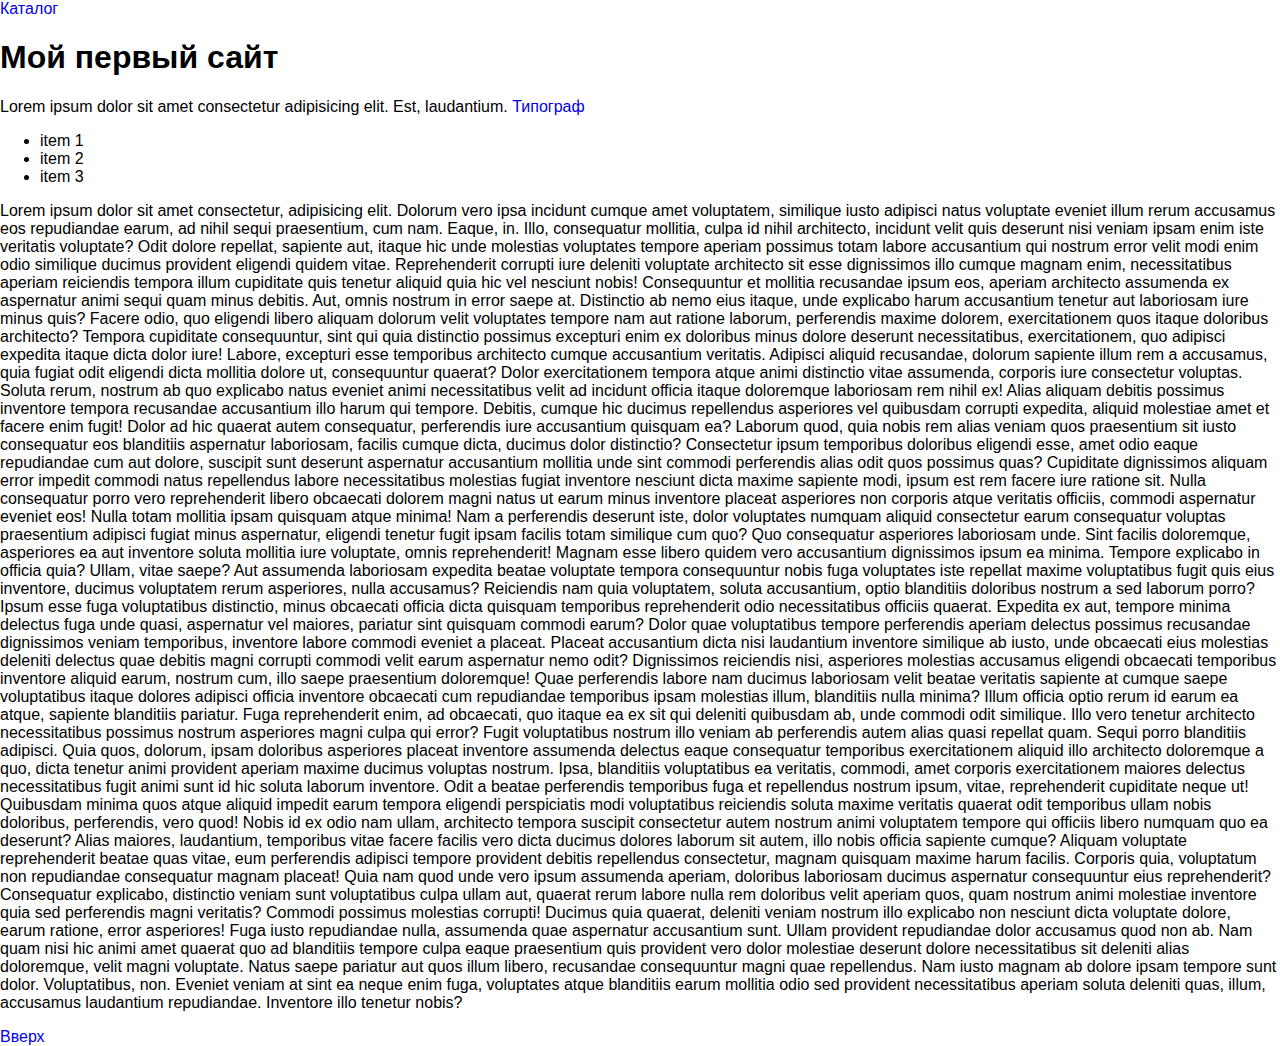
<file: index.html>
<!DOCTYPE html>
<html lang="en">
<head>
    <meta charset="UTF-8">
    <meta name="viewport" content="width=device-width, initial-scale=1.0">
    <title>Document</title>
    <link rel="stylesheet" href="style1.css">
</head>
<body>
    <a href="catalog.html">Каталог</a>
    <h1 id="top">Мой первый сайт</h1>
    <p>Lorem ipsum dolor sit amet consectetur adipisicing elit. Est, laudantium. 
        <a href="https://www.artlebedev.ru/typograf/">Типограф</a></p>
    <ul>
        <li>item 1</li>
        <li>item 2</li>
        <li>item 3</li>
    </ul>
    <!-- комментарий -->
    <p>Lorem ipsum dolor sit amet consectetur, adipisicing elit. Dolorum vero ipsa incidunt cumque amet voluptatem, similique iusto adipisci natus voluptate eveniet illum rerum accusamus eos repudiandae earum, ad nihil sequi praesentium, cum nam. Eaque, in. Illo, consequatur mollitia, culpa id nihil architecto, incidunt velit quis deserunt nisi veniam ipsam enim iste veritatis voluptate? Odit dolore repellat, sapiente aut, itaque hic unde molestias voluptates tempore aperiam possimus totam labore accusantium qui nostrum error velit modi enim odio similique ducimus provident eligendi quidem vitae. Reprehenderit corrupti iure deleniti voluptate architecto sit esse dignissimos illo cumque magnam enim, necessitatibus aperiam reiciendis tempora illum cupiditate quis tenetur aliquid quia hic vel nesciunt nobis! Consequuntur et mollitia recusandae ipsum eos, aperiam architecto assumenda ex aspernatur animi sequi quam minus debitis. Aut, omnis nostrum in error saepe at. Distinctio ab nemo eius itaque, unde explicabo harum accusantium tenetur aut laboriosam iure minus quis? Facere odio, quo eligendi libero aliquam dolorum velit voluptates tempore nam aut ratione laborum, perferendis maxime dolorem, exercitationem quos itaque doloribus architecto? Tempora cupiditate consequuntur, sint qui quia distinctio possimus excepturi enim ex doloribus minus dolore deserunt necessitatibus, exercitationem, quo adipisci expedita itaque dicta dolor iure! Labore, excepturi esse temporibus architecto cumque accusantium veritatis. Adipisci aliquid recusandae, dolorum sapiente illum rem a accusamus, quia fugiat odit eligendi dicta mollitia dolore ut, consequuntur quaerat? Dolor exercitationem tempora atque animi distinctio vitae assumenda, corporis iure consectetur voluptas. Soluta rerum, nostrum ab quo explicabo natus eveniet animi necessitatibus velit ad incidunt officia itaque doloremque laboriosam rem nihil ex! Alias aliquam debitis possimus inventore tempora recusandae accusantium illo harum qui tempore. Debitis, cumque hic ducimus repellendus asperiores vel quibusdam corrupti expedita, aliquid molestiae amet et facere enim fugit! Dolor ad hic quaerat autem consequatur, perferendis iure accusantium quisquam ea? Laborum quod, quia nobis rem alias veniam quos praesentium sit iusto consequatur eos blanditiis aspernatur laboriosam, facilis cumque dicta, ducimus dolor distinctio? Consectetur ipsum temporibus doloribus eligendi esse, amet odio eaque repudiandae cum aut dolore, suscipit sunt deserunt aspernatur accusantium mollitia unde sint commodi perferendis alias odit quos possimus quas? Cupiditate dignissimos aliquam error impedit commodi natus repellendus labore necessitatibus molestias fugiat inventore nesciunt dicta maxime sapiente modi, ipsum est rem facere iure ratione sit. Nulla consequatur porro vero reprehenderit libero obcaecati dolorem magni natus ut earum minus inventore placeat asperiores non corporis atque veritatis officiis, commodi aspernatur eveniet eos! Nulla totam mollitia ipsam quisquam atque minima! Nam a perferendis deserunt iste, dolor voluptates numquam aliquid consectetur earum consequatur voluptas praesentium adipisci fugiat minus aspernatur, eligendi tenetur fugit ipsam facilis totam similique cum quo? Quo consequatur asperiores laboriosam unde. Sint facilis doloremque, asperiores ea aut inventore soluta mollitia iure voluptate, omnis reprehenderit! Magnam esse libero quidem vero accusantium dignissimos ipsum ea minima. Tempore explicabo in officia quia? Ullam, vitae saepe? Aut assumenda laboriosam expedita beatae voluptate tempora consequuntur nobis fuga voluptates iste repellat maxime voluptatibus fugit quis eius inventore, ducimus voluptatem rerum asperiores, nulla accusamus? Reiciendis nam quia voluptatem, soluta accusantium, optio blanditiis doloribus nostrum a sed laborum porro? Ipsum esse fuga voluptatibus distinctio, minus obcaecati officia dicta quisquam temporibus reprehenderit odio necessitatibus officiis quaerat. Expedita ex aut, tempore minima delectus fuga unde quasi, aspernatur vel maiores, pariatur sint quisquam commodi earum? Dolor quae voluptatibus tempore perferendis aperiam delectus possimus recusandae dignissimos veniam temporibus, inventore labore commodi eveniet a placeat. Placeat accusantium dicta nisi laudantium inventore similique ab iusto, unde obcaecati eius molestias deleniti delectus quae debitis magni corrupti commodi velit earum aspernatur nemo odit? Dignissimos reiciendis nisi, asperiores molestias accusamus eligendi obcaecati temporibus inventore aliquid earum, nostrum cum, illo saepe praesentium doloremque! Quae perferendis labore nam ducimus laboriosam velit beatae veritatis sapiente at cumque saepe voluptatibus itaque dolores adipisci officia inventore obcaecati cum repudiandae temporibus ipsam molestias illum, blanditiis nulla minima? Illum officia optio rerum id earum ea atque, sapiente blanditiis pariatur. Fuga reprehenderit enim, ad obcaecati, quo itaque ea ex sit qui deleniti quibusdam ab, unde commodi odit similique. Illo vero tenetur architecto necessitatibus possimus nostrum asperiores magni culpa qui error? Fugit voluptatibus nostrum illo veniam ab perferendis autem alias quasi repellat quam. Sequi porro blanditiis adipisci. Quia quos, dolorum, ipsam doloribus asperiores placeat inventore assumenda delectus eaque consequatur temporibus exercitationem aliquid illo architecto doloremque a quo, dicta tenetur animi provident aperiam maxime ducimus voluptas nostrum. Ipsa, blanditiis voluptatibus ea veritatis, commodi, amet corporis exercitationem maiores delectus necessitatibus fugit animi sunt id hic soluta laborum inventore. Odit a beatae perferendis temporibus fuga et repellendus nostrum ipsum, vitae, reprehenderit cupiditate neque ut! Quibusdam minima quos atque aliquid impedit earum tempora eligendi perspiciatis modi voluptatibus reiciendis soluta maxime veritatis quaerat odit temporibus ullam nobis doloribus, perferendis, vero quod! Nobis id ex odio nam ullam, architecto tempora suscipit consectetur autem nostrum animi voluptatem tempore qui officiis libero numquam quo ea deserunt? Alias maiores, laudantium, temporibus vitae facere facilis vero dicta ducimus dolores laborum sit autem, illo nobis officia sapiente cumque? Aliquam voluptate reprehenderit beatae quas vitae, eum perferendis adipisci tempore provident debitis repellendus consectetur, magnam quisquam maxime harum facilis. Corporis quia, voluptatum non repudiandae consequatur magnam placeat! Quia nam quod unde vero ipsum assumenda aperiam, doloribus laboriosam ducimus aspernatur consequuntur eius reprehenderit? Consequatur explicabo, distinctio veniam sunt voluptatibus culpa ullam aut, quaerat rerum labore nulla rem doloribus velit aperiam quos, quam nostrum animi molestiae inventore quia sed perferendis magni veritatis? Commodi possimus molestias corrupti! Ducimus quia quaerat, deleniti veniam nostrum illo explicabo non nesciunt dicta voluptate dolore, earum ratione, error asperiores! Fuga iusto repudiandae nulla, assumenda quae aspernatur accusantium sunt. Ullam provident repudiandae dolor accusamus quod non ab. Nam quam nisi hic animi amet quaerat quo ad blanditiis tempore culpa eaque praesentium quis provident vero dolor molestiae deserunt dolore necessitatibus sit deleniti alias doloremque, velit magni voluptate. Natus saepe pariatur aut quos illum libero, recusandae consequuntur magni quae repellendus. Nam iusto magnam ab dolore ipsam tempore sunt dolor. Voluptatibus, non. Eveniet veniam at sint ea neque enim fuga, voluptates atque blanditiis earum mollitia odio sed provident necessitatibus aperiam soluta deleniti quas, illum, accusamus laudantium repudiandae. Inventore illo tenetur nobis?</p>
    <a href="#top">Вверх</a>
</body>
</html>
</file>
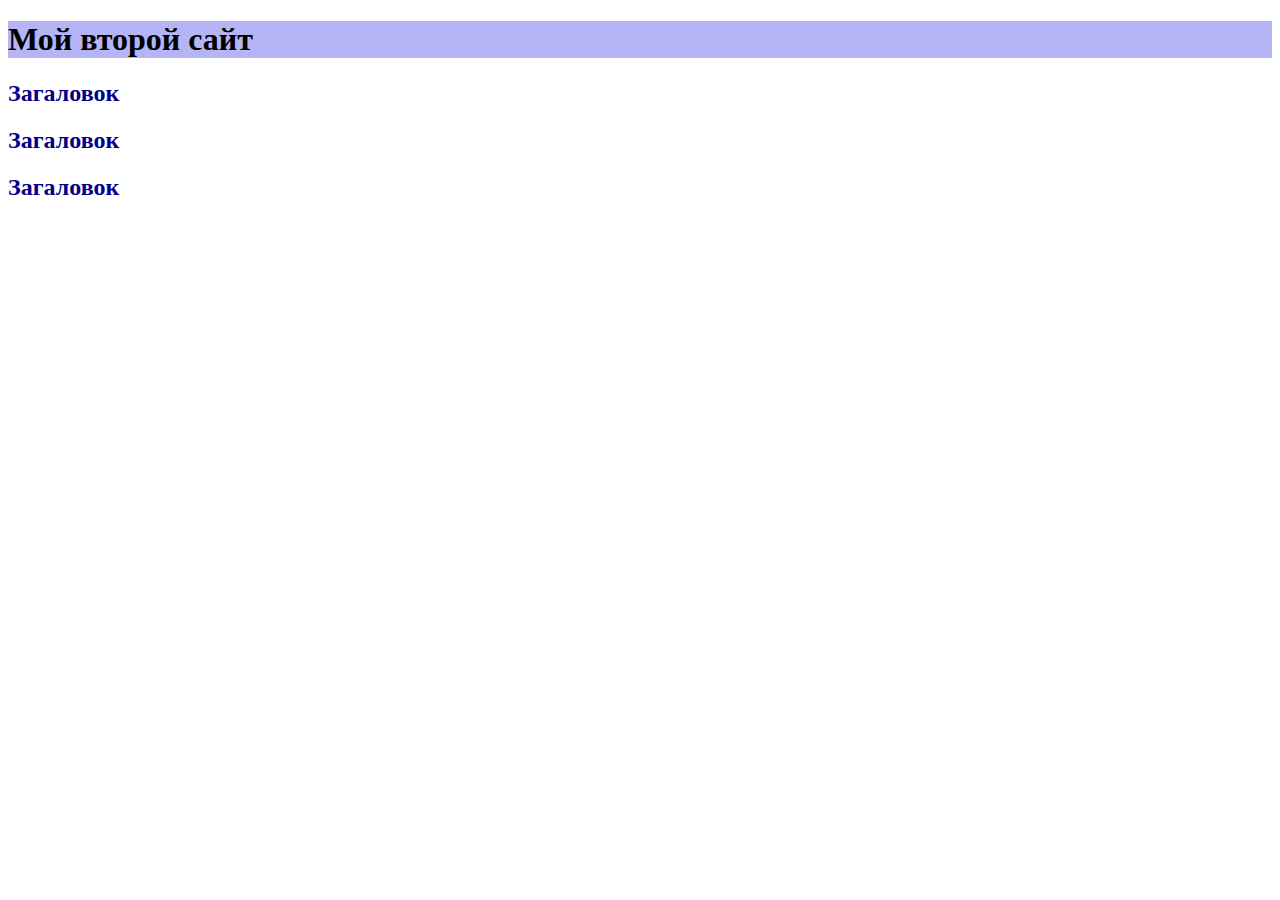
<file: cem2/index.html>
<!DOCTYPE html>
<html lang="en">
<head>
    <meta charset="UTF-8">
    <meta name="viewport" content="width=device-width, initial-scale=1.0">
    <title>Document</title>
    <link rel="stylesheet" href="style.css">
</head>
<body>
<h1 class="title">Мой второй сайт</h1>
<h2 class="heading">Загаловок</h2>
<h2 class="heading">Загаловок</h2>
<h2 class="heading">Загаловок</h2>
</body>
</html>
</file>
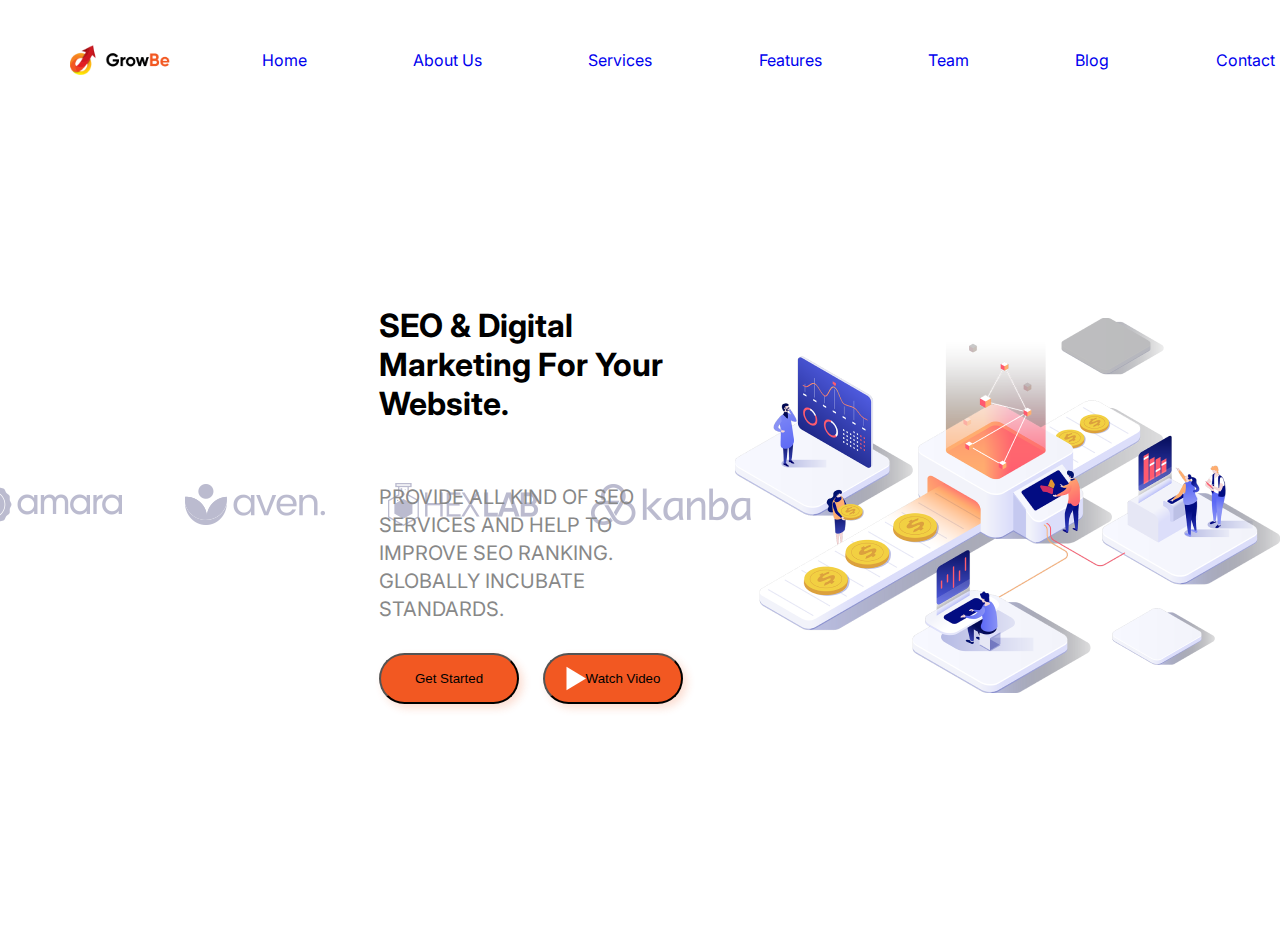
<file: cem5/index.html>
<!DOCTYPE html>
<html lang="en">
<head>
    <meta charset="UTF-8">
    <meta name="viewport" content="width=device-width, initial-scale=1.0">
    <title>New__sait</title>
    <link rel="stylesheet" href="style3.css">
    <link rel="preconnect" href="https://fonts.googleapis.com">
    <link rel="preconnect" href="https://fonts.gstatic.com" crossorigin>
    <link href="https://fonts.googleapis.com/css2?family=Inter:ital,opsz,wght@0,14..32,100..900;1,14..32,100..900&display=swap" rel="stylesheet">
</head>
<body>
    <div class="top center">
        <div class="header center">
            <img src="./img/logo.png" alt="logo__header">

            <a class="header__link" href="#">Home</a>
            <a class="header__link" href="#">About Us</a>
            <a class="header__link" href="#">Services</a>
            <a class="header__link" href="#">Features</a>
            <a class="header__link" href="#">Team</a>
            <a class="header__link" href="#">Blog</a>
            <a class="header__link" href="#">Contact</a>
        </div>
    <div class="top__content center">
        <img src="./img/hero.png" alt="centr__img">
        <div class="top__info center">
            <h1 class="title">SEO & Digital
                Marketing For Your
                Website.</h1>
            <h3 class="subtitle">Provide all kind of seo services and help to improve
                seo ranking. Globally incubate standards.</h3>

        <div class="top__buttons center">
            <button class="button">Get Started</button>
            <button class="button"><svg width="20" height="25" viewBox="0 0 20 25" fill="none" xmlns="http://www.w3.org/2000/svg">
            <path d="M20 12.5L0.500001 24.1913L0.500002 0.808657L20 12.5Z" fill="white"/>
            </svg>
                Watch Video</button>
        </div>
    </div>

    <div class="top__logos center">
        <img src="./img/1.png" alt="logos1">
        <img src="./img/2.png" alt="logos2">
        <img src="./img/3.png" alt="logos3">
        <img src="./img/4.png" alt="logos4">
        <img src="./img/5.png" alt="logos5">
        <img src="./img/6.png" alt="logos">
    
    </div>
</div>

</body>
</html>
</file>
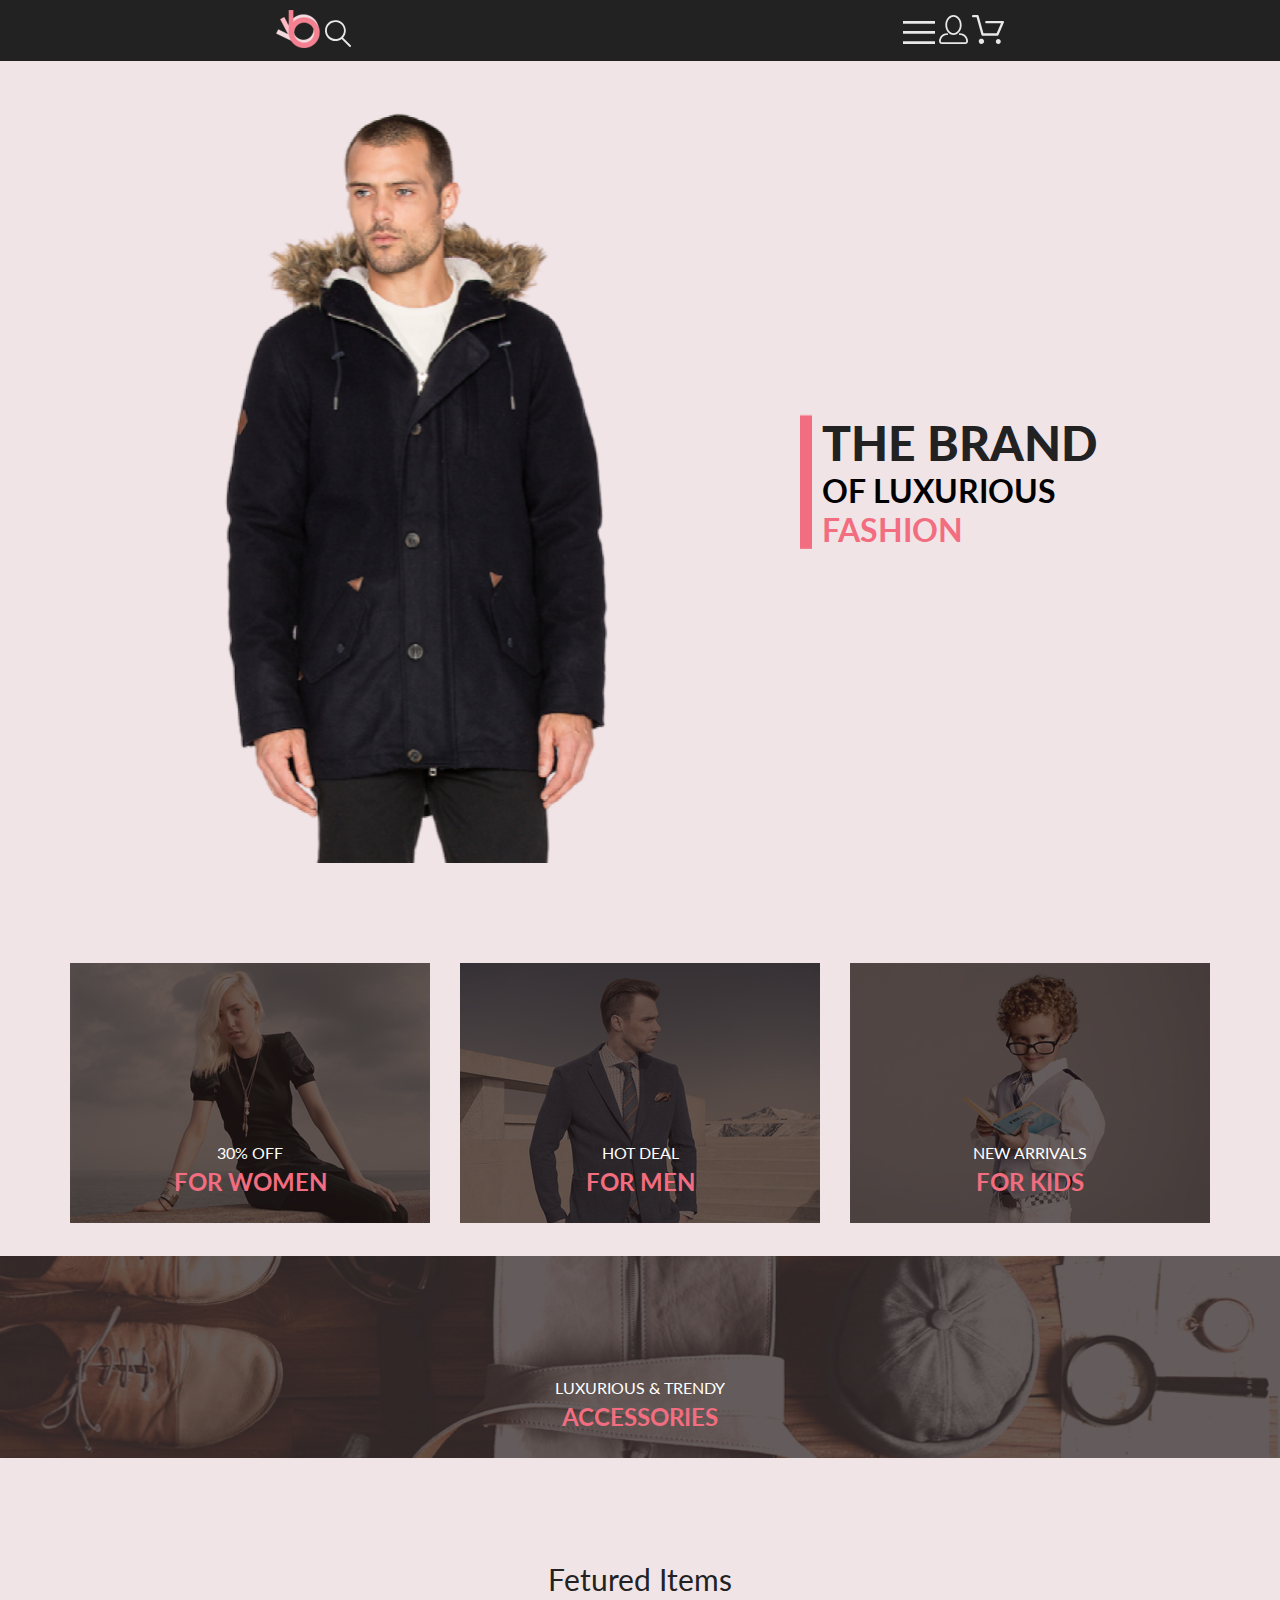
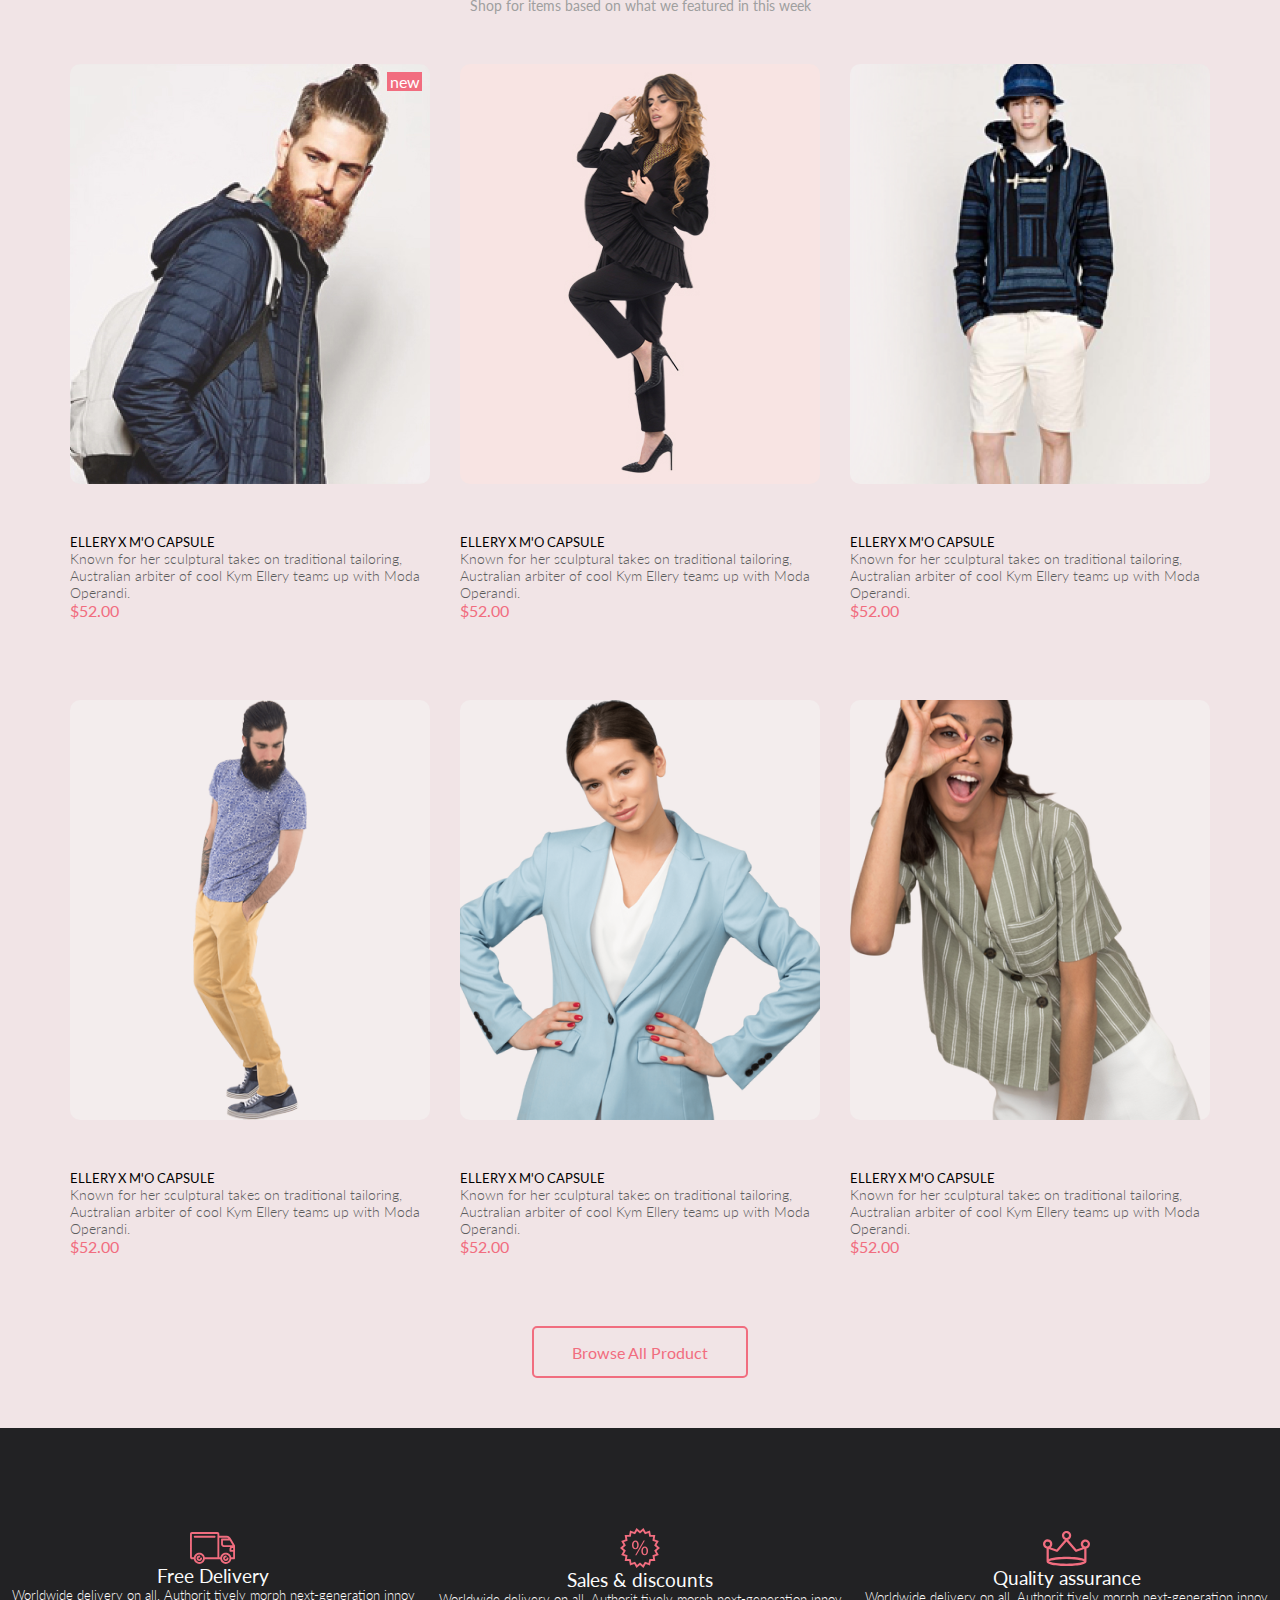
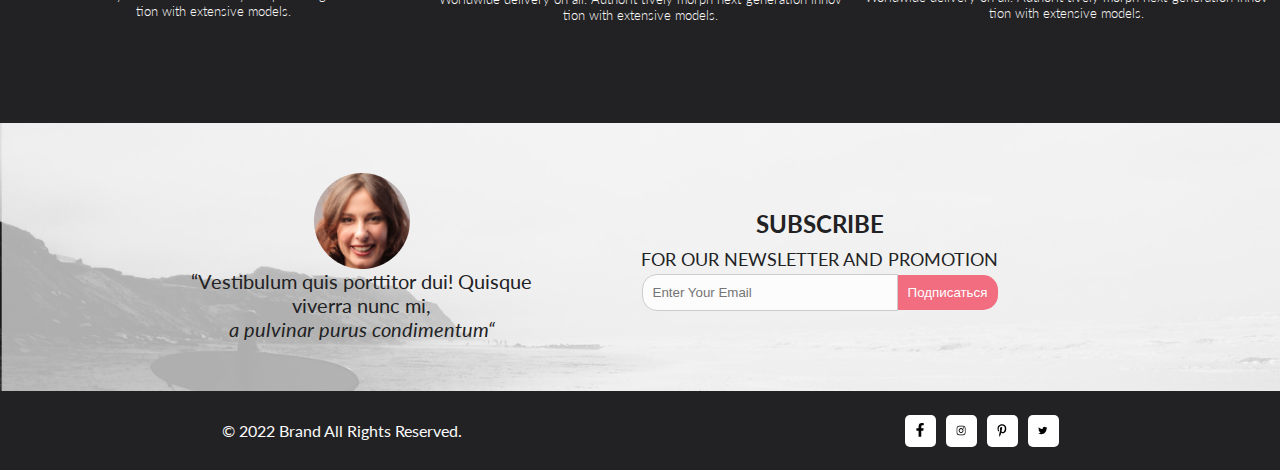
<file: cem6/index.html>
<!DOCTYPE html>
<html lang="en">
    <head>
        <meta charset="UTF-8">
        <meta name="viewport" content="width=device-width, initial-scale=1.0">
        <title>Document</title>
        <link rel="stylesheet" href="style!.css">
        <link rel="preconnect" href="https://fonts.googleapis.com">
        <link rel="preconnect" href="https://fonts.gstatic.com" crossorigin>
        <link href="https://fonts.googleapis.com/css2?family=Lato:wght@100;300;400;700;900&display=swap" rel="stylesheet">
    </head>
<body>
    <div class="top">
        <div class="header">
            <div class="header_1">
                <img src="./img/logo.png" alt="Logo" class="logo">
                <a class="header__link" href="#"><img src="./img/search.svg" alt="Search Icon" class="search"></a>
            </div>
            <div class="header_2">
                <a class="header__link" href="#"><img src="./img/menu.svg" alt="Menu Icon" class="menu-icon"></a>
            <a class="header__link" href="#"><img src="./img/reg.svg" alt="Registration Icon" class="reg"></a>
            <a class="header__link" href="#"><img src="./img/cart.svg" alt="Cart Icon" class="cart"></a>
            </div>
            
        </div>
        <div class="top__content center">
            <div class="promo_container">
                <img class="promo__img__photo promo" src="./img/promo.png" alt="Promotional Image"> 
                <div class="text__content_container">
                    <img src="./img/Rectangle-16-copy.png" alt="Полоса" class="stripe"> 
                    <div class="text__content">
                        <h1 class="slogan">THE BRAND</h1>
                        <h2 class="desc">OF LUXURIOUS</h2>
                        <h2 class="subject">FASHION</h2>
                    </div>
                </div>
            </div>
        </div>
    </div>
    <div class="offer">
        <div class="offer-item">
            <div class="offer-content">
                <img class="img__offer" src="./img/si1.jpg" alt="for women">
                <a class="tab" href="#">
                    <h3 class="subtitle">30% OFF</h3>
                    <h2 class="title">FOR WOMEN</h2>
                </a>
            </div>
        </div>
        <div class="offer-item">
            <div class="offer-content">
                <img class="img__offer" src="./img/si2.jpg" alt="for men">
                <a class="tab" href="#">
                    <h3 class="subtitle">HOT DEAL</h3>
                    <h2 class="title">FOR MEN</h2>
                </a>
            </div>
        </div>
        <div class="offer-item">
            <div class="offer-content">
                <img class="img__offer" src="./img/si3.jpg" alt="for kids">
                <a class="tab" href="#">
                    <h3 class="subtitle">NEW ARRIVALS</h3>
                    <h2 class="title">FOR KIDS</h2>
                </a>
            </div>
        </div>
        <div class="offer-item">
            <div class="offer-content">
                <img class="img__offer big" src="./img/sibig.jpg" alt="for accessories">
                <a class="tab" href="#">
                    <h3 class="subtitle">LUXURIOUS & TRENDY</h3>
                    <h2 class="title">ACCESSORIES</h2>
                </a>
            </div>
        </div>        
    </div>
    
    <div class="products">
        <div class="products__caption">
            <h2 class="desc2">Fetured Items</h2>
            <h3 class="desc3">Shop for items based on what we featured in this week</h3>
        </div>
        <div class="product__items center">
            <div class="item product_new">
                <img src="./img/product1.jpg" alt="" class="item heading">
                <p class="item__text">ELLERY X M'O CAPSULE</p>
                <h4 class="item__head">Known for her sculptural takes on traditional tailoring, Australian arbiter of cool Kym Ellery teams up with Moda Operandi.</h4>
                <h4 class="item__price">$52.00</h4>
            </div>
            <div class="item">
                <img src="./img/product2.jpg" alt="" class="item heading">
                <p class="item__text">ELLERY X M'O CAPSULE</p>
                <h4 class="item__head">Known for her sculptural takes on traditional tailoring, Australian arbiter of cool Kym Ellery teams up with Moda Operandi.</h4>
                <h4 class="item__price">$52.00</h4>
            </div>
    
            <div class="item">
                <img src="./img/product3.png" alt="" class="item heading">
                <p class="item__text">ELLERY X M'O CAPSULE</p>
                <h4 class="item__head">Known for her sculptural takes on traditional tailoring, Australian arbiter of cool Kym Ellery teams up with Moda Operandi.</h4>
                <h4 class="item__price">$52.00</h4>
            </div>
            <div class="item">
                <img src="./img/product4.png" alt="" class="item heading">
                <p class="item__text">ELLERY X M'O CAPSULE</p>
                <h4 class="item__head">Known for her sculptural takes on traditional tailoring, Australian arbiter of cool Kym Ellery teams up with Moda Operandi.</h4>
                <h4 class="item__price">$52.00</h4>
            </div>
            <div class="item">
                <img src="./img/product5.png" alt="" class="item heading">
                <p class="item__text">ELLERY X M'O CAPSULE</p>
                <h4 class="item__head">Known for her sculptural takes on traditional tailoring, Australian arbiter of cool Kym Ellery teams up with Moda Operandi.</h4>
                <h4 class="item__price">$52.00</h4>
            </div>
            <div class="item">
                <img src="./img/product6.png" alt="" class="item heading">
                <p class="item__text">ELLERY X M'O CAPSULE</p>
                <h4 class="item__head">Known for her sculptural takes on traditional tailoring, Australian arbiter of cool Kym Ellery teams up with Moda Operandi.</h4>
                <h4 class="item__price">$52.00</h4>
            </div>
        </div>
        <div class="button__item">
            <a href="#" class="button">Browse All Product</a>
        </div>
        
    </div>
    <div class="possibilities">
        <div class="item__possibilitles">
            <img src="./img/Forma1.svg" alt="delivery">
            <h2 class="title__possibilitles">Free Delivery</h2>
            <h3 class="text__possibilitles">Worldwide delivery on all. Authorit tively morph next-generation innov tion with extensive models.</h3>

        </div>
        <div class="item__possibilitles">
            <img src="./img/Forma1(1).svg" alt="delivery">
            <h2 class="title__possibilitles">Sales & discounts</h2>
            <h3 class="text__possibilitles">Worldwide delivery on all. Authorit tively morph next-generation innov tion with extensive models.</h3>

        </div>
        <div class="item__possibilitles">
            <img src="./img/Forma1(2).svg" alt="delivery">
            <h2 class="title__possibilitles">Quality assurance</h2>
            <h3 class="text__possibilitles">Worldwide delivery on all. Authorit tively morph next-generation innov tion with extensive models.</h3>

        </div>
    </div>
    <div class="subscription">
        <div class="subscribe__info">
            <img src="./img/Intersect.png" alt="intersect">
            <h3 class="subscribe__text">“Vestibulum quis porttitor dui! Quisque viverra nunc mi, </h3> 
            <h3 class="subscribe__text2">a pulvinar purus condimentum“</h3>
        </div>
        <div class="subscribe__form">
            <h2 class="title__subscribe">SUBSCRIBE</h2>
            <h3 class="title__text__subscribe">FOR OUR NEWSLETTER AND PROMOTION</h3>
            <div class="input__container">
                <input type="email" placeholder="Enter Your Email" class="email__input" required> 
                <button type="submit" class="subscribe__button">Подписаться</button>
            
            </div>
        </div>    
    </div>
    <footer class="copyright">
        <h3 class="copyright__text">© 2022  Brand  All Rights Reserved.</h3>
        <div class="copyright__icon">
          <a href="#"><img src="./img/fb.svg" alt="facebook"></a>  
          <a href="#"><img src="./img/ig.svg" alt="instagram"></a>
          <a href="#"><img src="./img/pinterest-p-brands1.svg" alt="pinterest"></a>
          <a href="#"><img src="./img/x.svg" alt="tviter"></a>
        </div>
    </footer>
    <div class="menu-popup" id="menuPopup">
        <div class="menu-content">
            <h2>MENU</h2>
            <ul>
                <li><a href="#" class="pink-text">MAN</a>
                    <ul>
                        <li><a href="#">Accessories</a></li>
                        <li><a href="#">Bags</a></li>
                        <li><a href="#">Denim</a></li>
                        <li><a href="#">T-Shirts</a></li>
                    </ul>
                </li>
                <li><a href="#" class="pink-text">WOMEN</a>
                    <ul>
                        <li><a href="#">Accessories</a></li>
                        <li><a href="#">Jackets & Coats</a></li>
                        <li><a href="#">Polos</a></li>
                        <li><a href="#">T-Shirts</a></li>
                        <li><a href="#">Shirts</a></li>
                    </ul>
                </li>
                <li><a href="#" class="pink-text">KIDS</a>
                    <ul>
                        <li><a href="#">Accessories</a></li>
                        <li><a href="#">Jackets & Coats</a></li>
                        <li><a href="#">Polos</a></li>
                        <li><a href="#">T-Shirts</a></li>
                        <li><a href="#">Shirts</a></li>
                        <li><a href="#">Bags</a></li>
                    </ul>
                </li>
            </ul>
            <button class="close-button" id="closeMenu">Закрыть</button>
        </div>
    </div>


    <script>
        const menuButton = document.querySelector('.menu-icon'); // Ищем кнопку меню
        const menuPopup = document.getElementById('menuPopup'); // Всплывающее меню
        const closeMenu = document.getElementById('closeMenu'); // Кнопка закрытия меню

        menuButton.addEventListener('click', () => {
            menuPopup.style.display = 'block'; // Показываем меню
        });

        closeMenu.addEventListener('click', () => {
            menuPopup.style.display = 'none'; // Скрываем меню
        });

        // Закрыть меню при клике вне него
        window.addEventListener('click', (event) => {
            if (event.target === menuPopup) {
                menuPopup.style.display = 'none';
            }
        });
    </script>
</body>
</html>
</file>
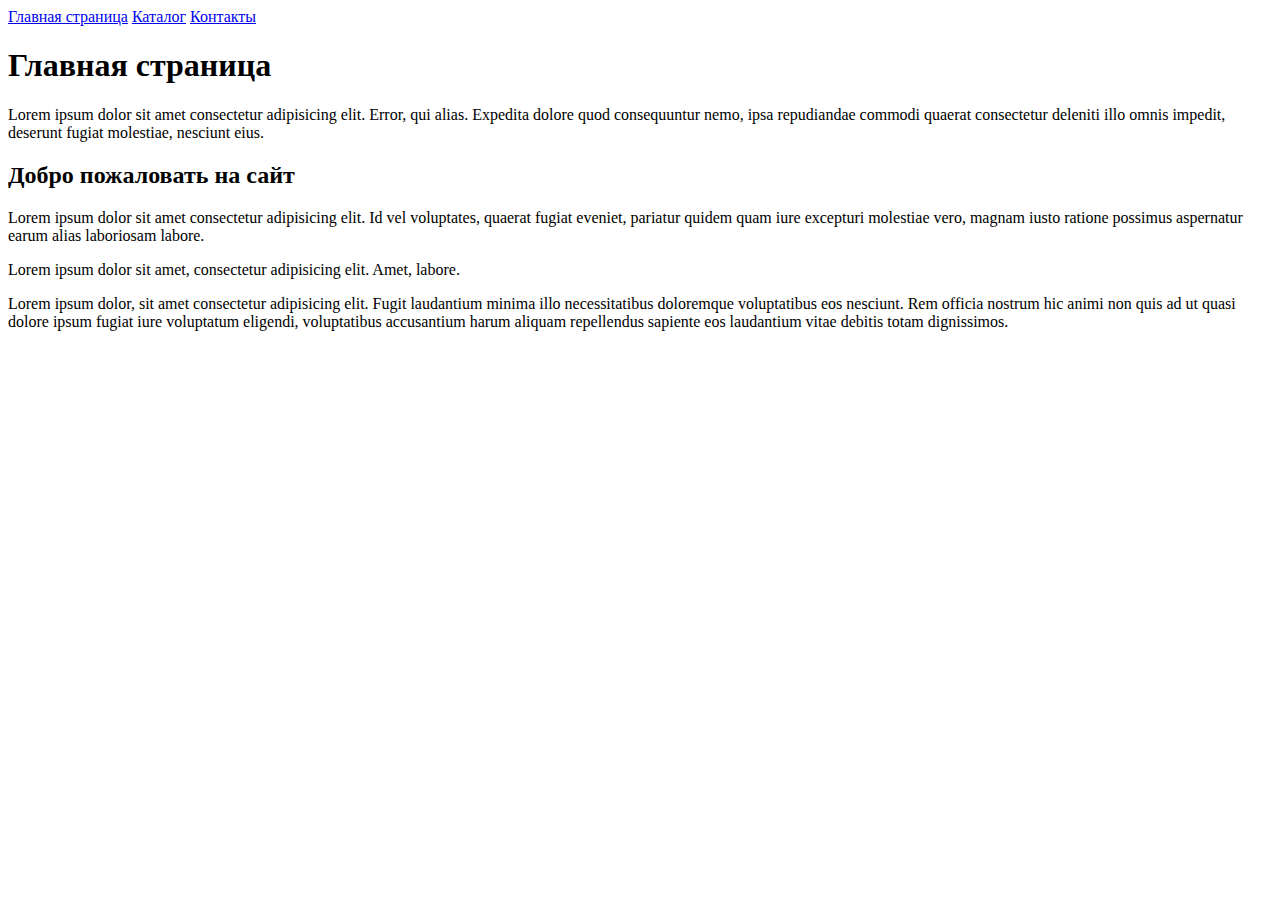
<file: dz1/index.html>
<!DOCTYPE html>
<html lang="en">
<head>
    <meta charset="UTF-8">
    <meta name="viewport" content="width=device-width, initial-scale=1.0">
    <title>Главная</title>
</head>
<body>
    <a href="index.html">Главная страница</a>
    <a href="catalog/catalog.html">Каталог</a>
    <a href="contacts.html">Контакты</a>
    
    <h1>Главная страница</h1>
    <p>Lorem ipsum dolor sit amet consectetur adipisicing elit. Error, qui alias. Expedita dolore quod consequuntur nemo, ipsa repudiandae commodi quaerat consectetur deleniti illo omnis impedit, deserunt fugiat molestiae, nesciunt eius.</p>
    <h2>Добро пожаловать на сайт</h2>
    <p>Lorem ipsum dolor sit amet consectetur adipisicing elit. Id vel voluptates, quaerat fugiat eveniet, pariatur quidem quam iure excepturi molestiae vero, magnam iusto ratione possimus aspernatur earum alias laboriosam labore.</p>
    <p>Lorem ipsum dolor sit amet, consectetur adipisicing elit. Amet, labore.</p>
    <p>Lorem ipsum dolor, sit amet consectetur adipisicing elit. Fugit laudantium minima illo necessitatibus doloremque voluptatibus eos nesciunt. Rem officia nostrum hic animi non quis ad ut quasi dolore ipsum fugiat iure voluptatum eligendi, voluptatibus accusantium harum aliquam repellendus sapiente eos laudantium vitae debitis totam dignissimos.</p>
</body>
</html>
</file>
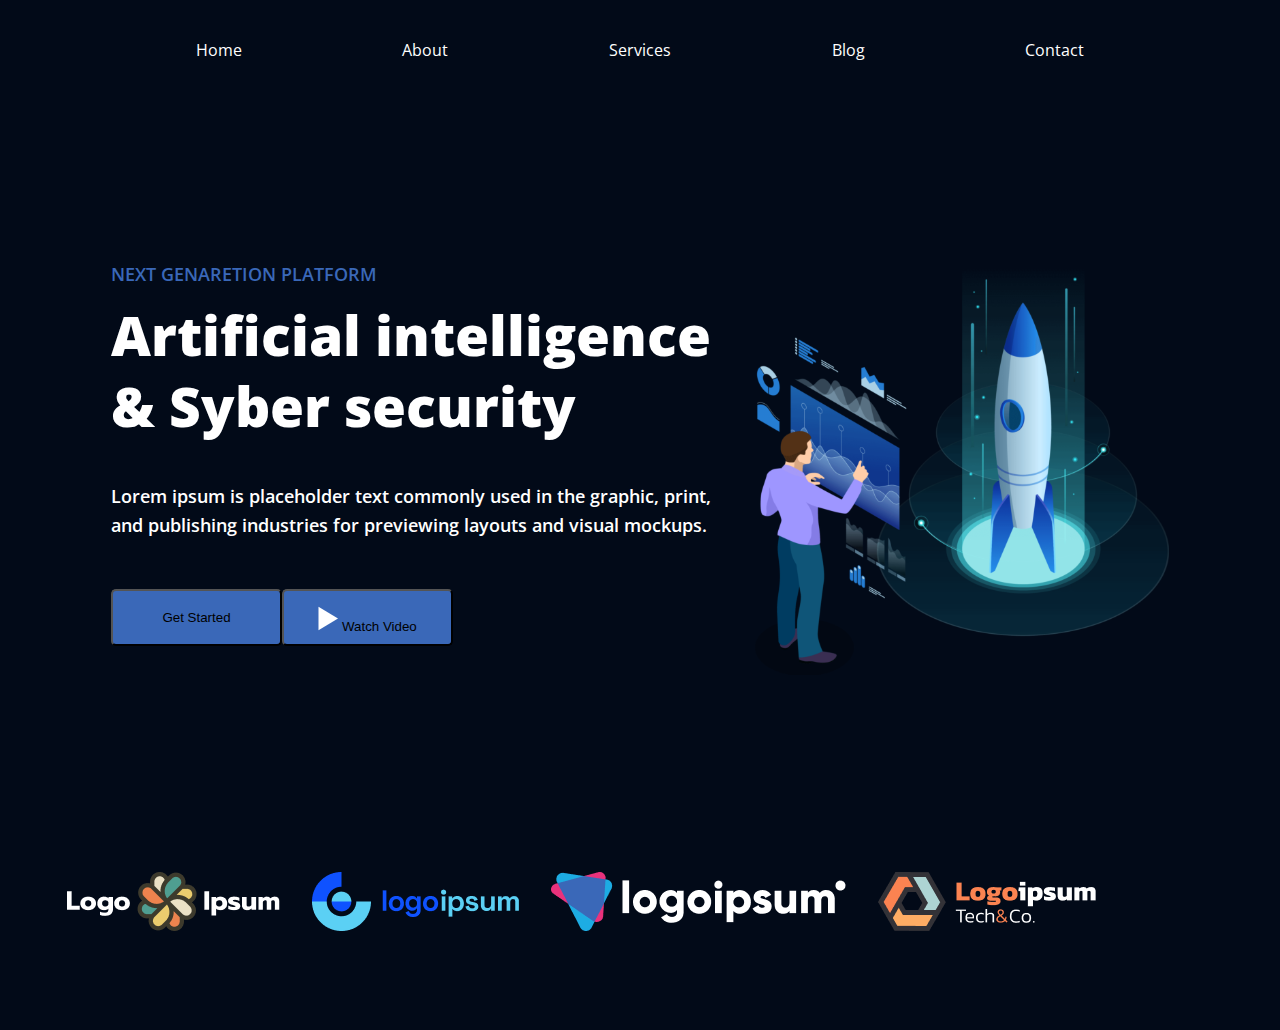
<file: lec3/index.html>
<!DOCTYPE html>
<html lang="en">
<head>
    <meta charset="UTF-8">
    <meta name="viewport" content="width=device-width, initial-scale=1.0">
    <title>Document</title>
    <link rel="preconnect" href="https://fonts.googleapis.com">
    <link rel="preconnect" href="https://fonts.gstatic.com" crossorigin>
    <link href="https://fonts.googleapis.com/css2?family=Open+Sans:ital,wght@0,300..800;1,300..800&display=swap" rel="stylesheet">
    <link rel="stylesheet" href="style2.css">
</head>
<body>
   <div class="top center">
    <div class="header center">
        <a class="header__link" href="#">Home</a>
        <a class="header__link" href="#">About</a>
        <a class="header__link" href="#">Services</a>
        <a class="header__link" href="#">Blog</a>
        <a class="header__link" href="#">Contact</a>
    </div>
    <div class="top__content center">
        <img src="./img/9 1.svg" alt="top img">
        <div class="top__info center">
            <h3 class="subtitle">Next genaretion platform</h3>
            <h1 class="title">Artificial intelligence & Syber security</h1>
            <p class="text">Lorem ipsum is placeholder text commonly used in the graphic, print, and publishing industries for previewing layouts and visual mockups.</p>
            <div class="top__buttons">
                <button class="button">Get Started</button>
                <button class="button"><svg width="20" height="25" viewBox="0 0 20 25" fill="none" xmlns="http://www.w3.org/2000/svg">
                    <path d="M20 12.5L0.500001 24.1913L0.500002 0.808657L20 12.5Z" fill="white"/>
                    </svg>
                     Watch Video</button>
            </div>
        </div>
    </div>
    
    <div class="top__logos center">
        <img class="img_logos" src="./img/Group 401.png" alt="logos">
        <img class="img_logos" src="./img/Group 402.png" alt="logos">
        <img class="img_logos" src="./img/Group 403.png" alt="logos">
        <img class="img_logos" src="./img/Group 400.png" alt="logos">
    </div>
        
    
   </div>
</body>
</html>
</file>
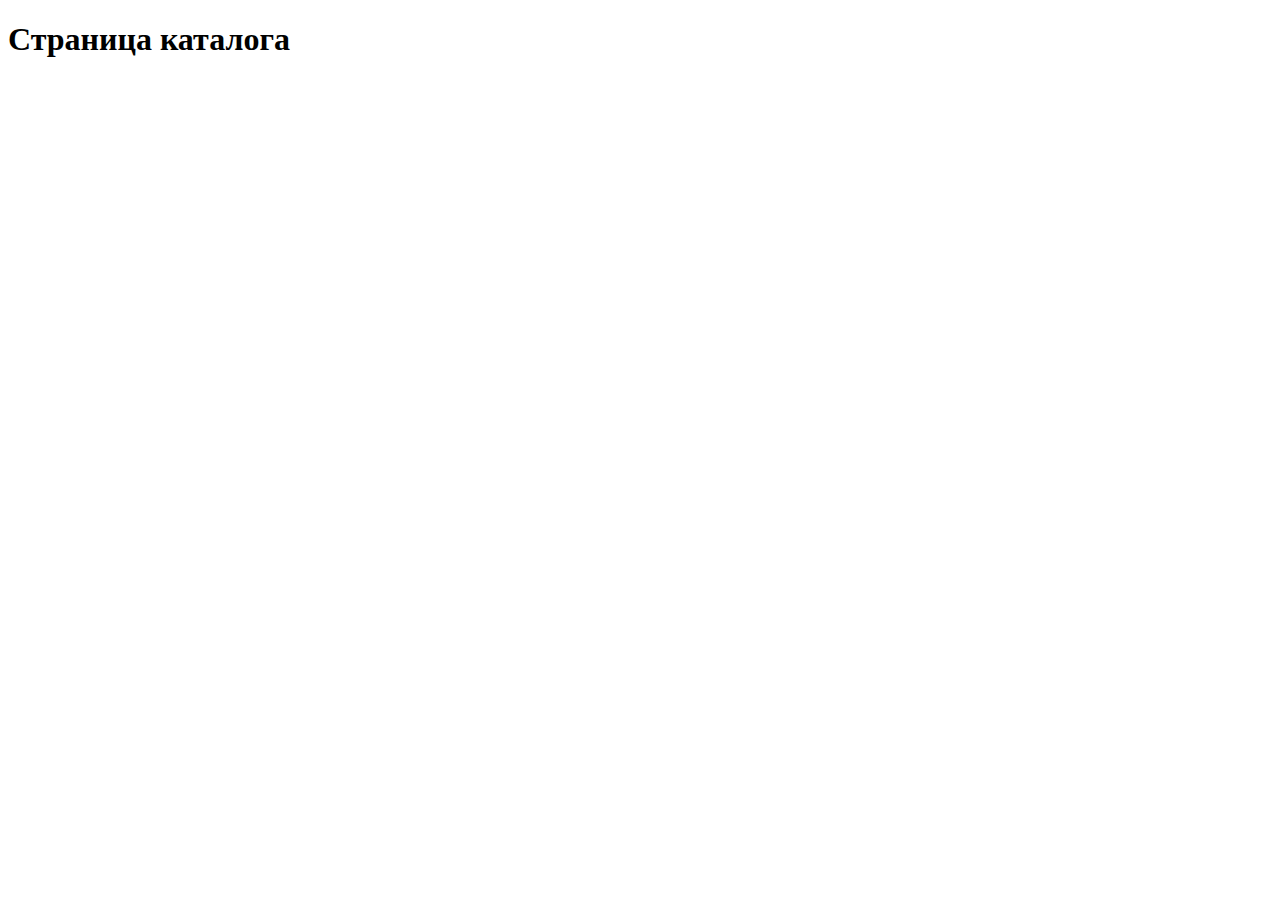
<file: catalog.html>
<!DOCTYPE html>
<html lang="en">
<head>
    <meta charset="UTF-8">
    <meta name="viewport" content="width=device-width, initial-scale=1.0">
    <title>Document</title>
</head>
<body>
    <h1>Страница каталога</h1>
</body>
</html>
</file>
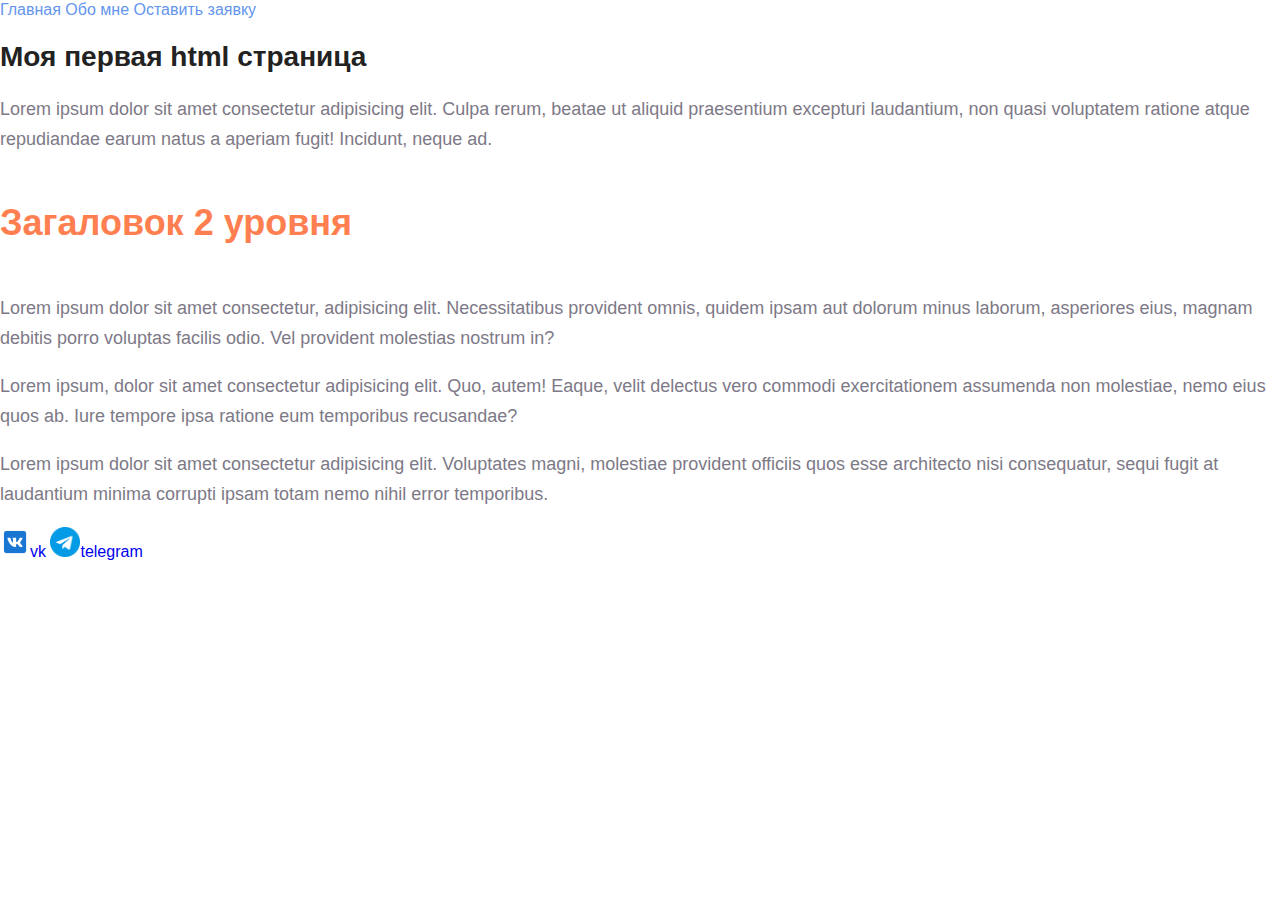
<file: cem1.html>
<!DOCTYPE html>
<html lang="ru">
<head>
    <meta charset="UTF-8">
    <meta name="viewport" content="width=device-width, initial-scale=1.0">
    <title>Главная</title>
    <link rel="stylesheet" href="style1.css">
</head>
<body>
    <a class="menu" href="cem1.html">Главная</a>
    <a class="menu" href="info/about.html">Обо мне</a>
    <a class="menu" href="form.html">Оставить заявку</a>
    <h1 class="heading">Моя первая html страница</h1>
    <p class="text">Lorem ipsum dolor sit amet consectetur adipisicing elit. Culpa rerum, beatae ut aliquid praesentium excepturi laudantium, non quasi voluptatem ratione atque repudiandae earum natus a aperiam fugit! Incidunt, neque ad.</p>
    <h2 class="headline">Загаловок 2 уровня</h2>
    <p class="text">Lorem ipsum dolor sit amet consectetur, adipisicing elit. Necessitatibus provident omnis, quidem ipsam aut dolorum minus laborum, asperiores eius, magnam debitis porro voluptas facilis odio. Vel provident molestias nostrum in?</p>
    <p class="text">Lorem ipsum, dolor sit amet consectetur adipisicing elit. Quo, autem! Eaque, velit delectus vero commodi exercitationem assumenda non molestiae, nemo eius quos ab. Iure tempore ipsa ratione eum temporibus recusandae?</p>
    <p class="text">Lorem ipsum dolor sit amet consectetur adipisicing elit. Voluptates magni, molestiae provident officiis quos esse architecto nisi consequatur, sequi fugit at laudantium minima corrupti ipsam totam nemo nihil error temporibus.</p>
    <a href="https://vk.com/id11096193"><img width="30" src="img/vk.png" alt="">vk</a>
    <a href="https://t.me/shafirovaa"><img width="30" src="img/telegram.png" alt="">telegram</a>
</body>
</html>
</file>
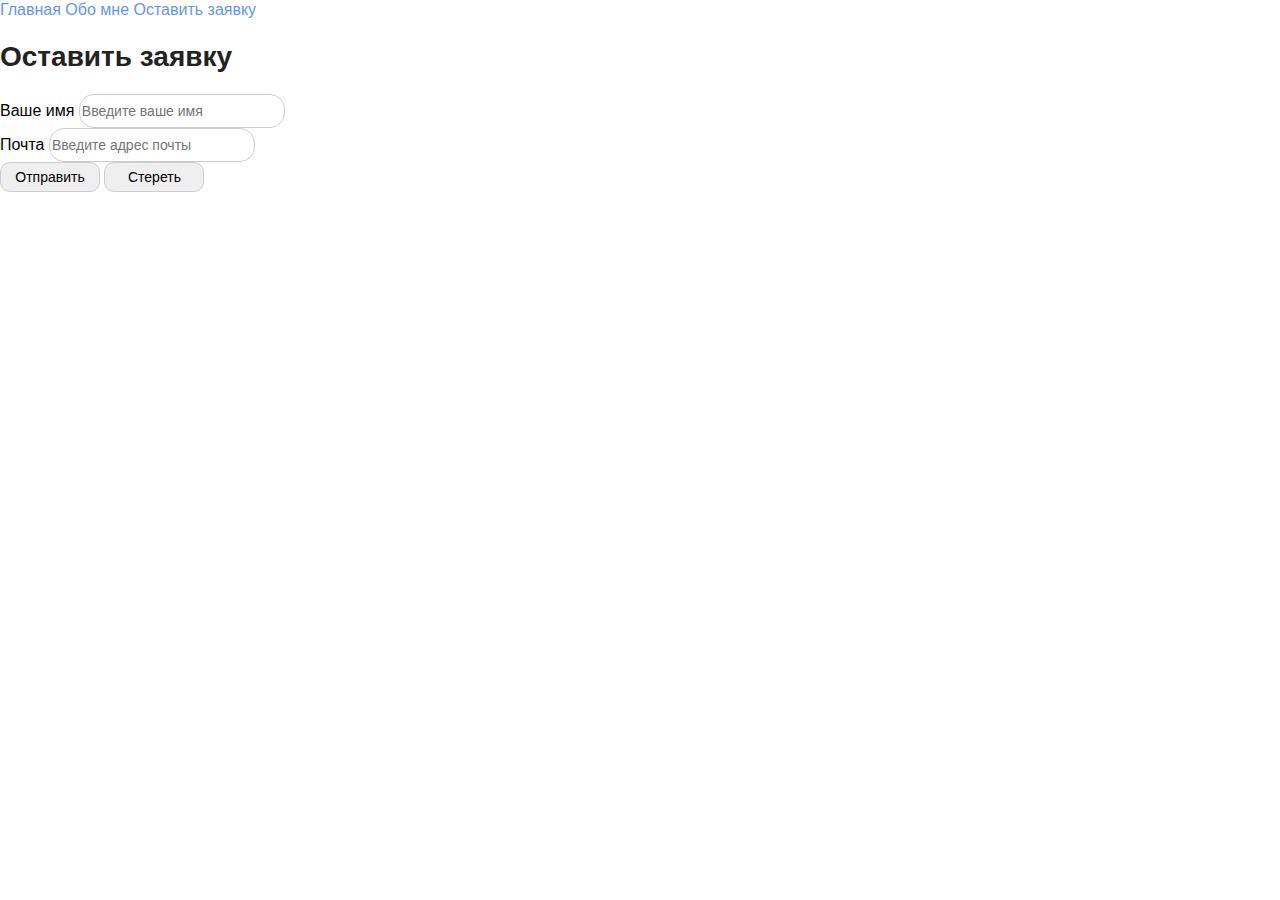
<file: form.html>
<!DOCTYPE html>
<html lang="en">
<head>
    <meta charset="UTF-8">
    <meta name="viewport" content="width=device-width, initial-scale=1.0">
    <title>Document</title>
    <link rel="stylesheet" href="style1.css">
</head>
<body>
    <a class="menu" href="cem1.html">Главная</a>
    <a class="menu" href="../html/info/about.html">Обо мне</a>
    <a class="menu" href="form.html">Оставить заявку</a>
    <h1 class="heading">Оставить заявку</h1>
    <form action="#">
        Ваше имя <input class="button" placeholder="Введите ваше имя" type="text"><br>
        Почта <input class="button" placeholder="Введите адрес почты" type="email"><br>
        <button class="btn" type="submit">Отправить</button>
        <button class="btn" type="reset">Стереть</button>
</body>
</html>
</file>
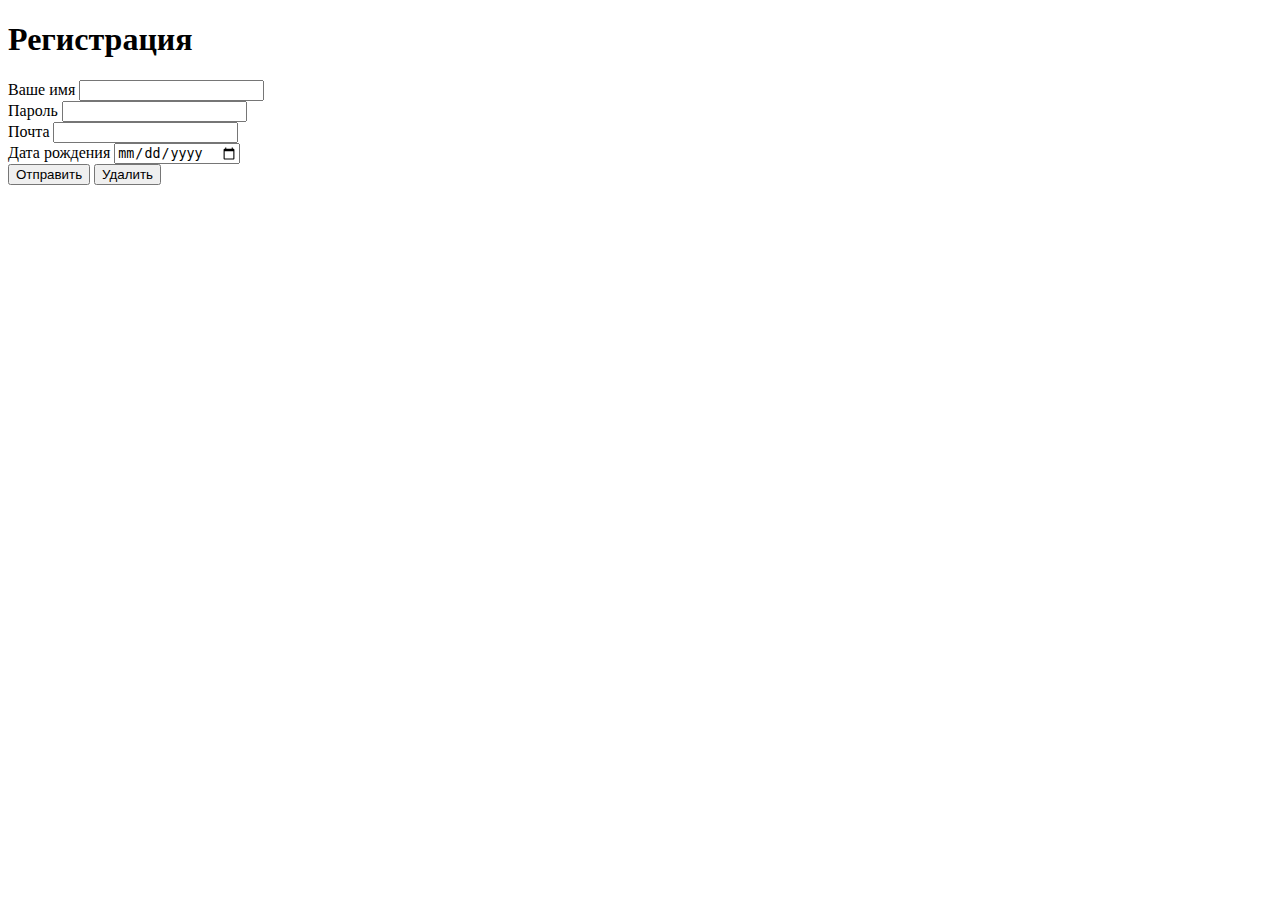
<file: forma.html>
<!DOCTYPE html>
<html lang="en">
<head>
    <meta charset="UTF-8">
    <meta name="viewport" content="width=, initial-scale=1.0">
    <title>Document</title>
</head>
<body>
    <h1>Регистрация</h1>
    <form action="#">
        Ваше имя <input type="text"><br>
        Пароль <input type="password"><br>
        Почта <input type="email"><br>
        Дата рождения <input type="date"><br>
        <button type="submit">Отправить</button>
        <button type="reset">Удалить</button>
    </form>
</body>
</html>
</file>
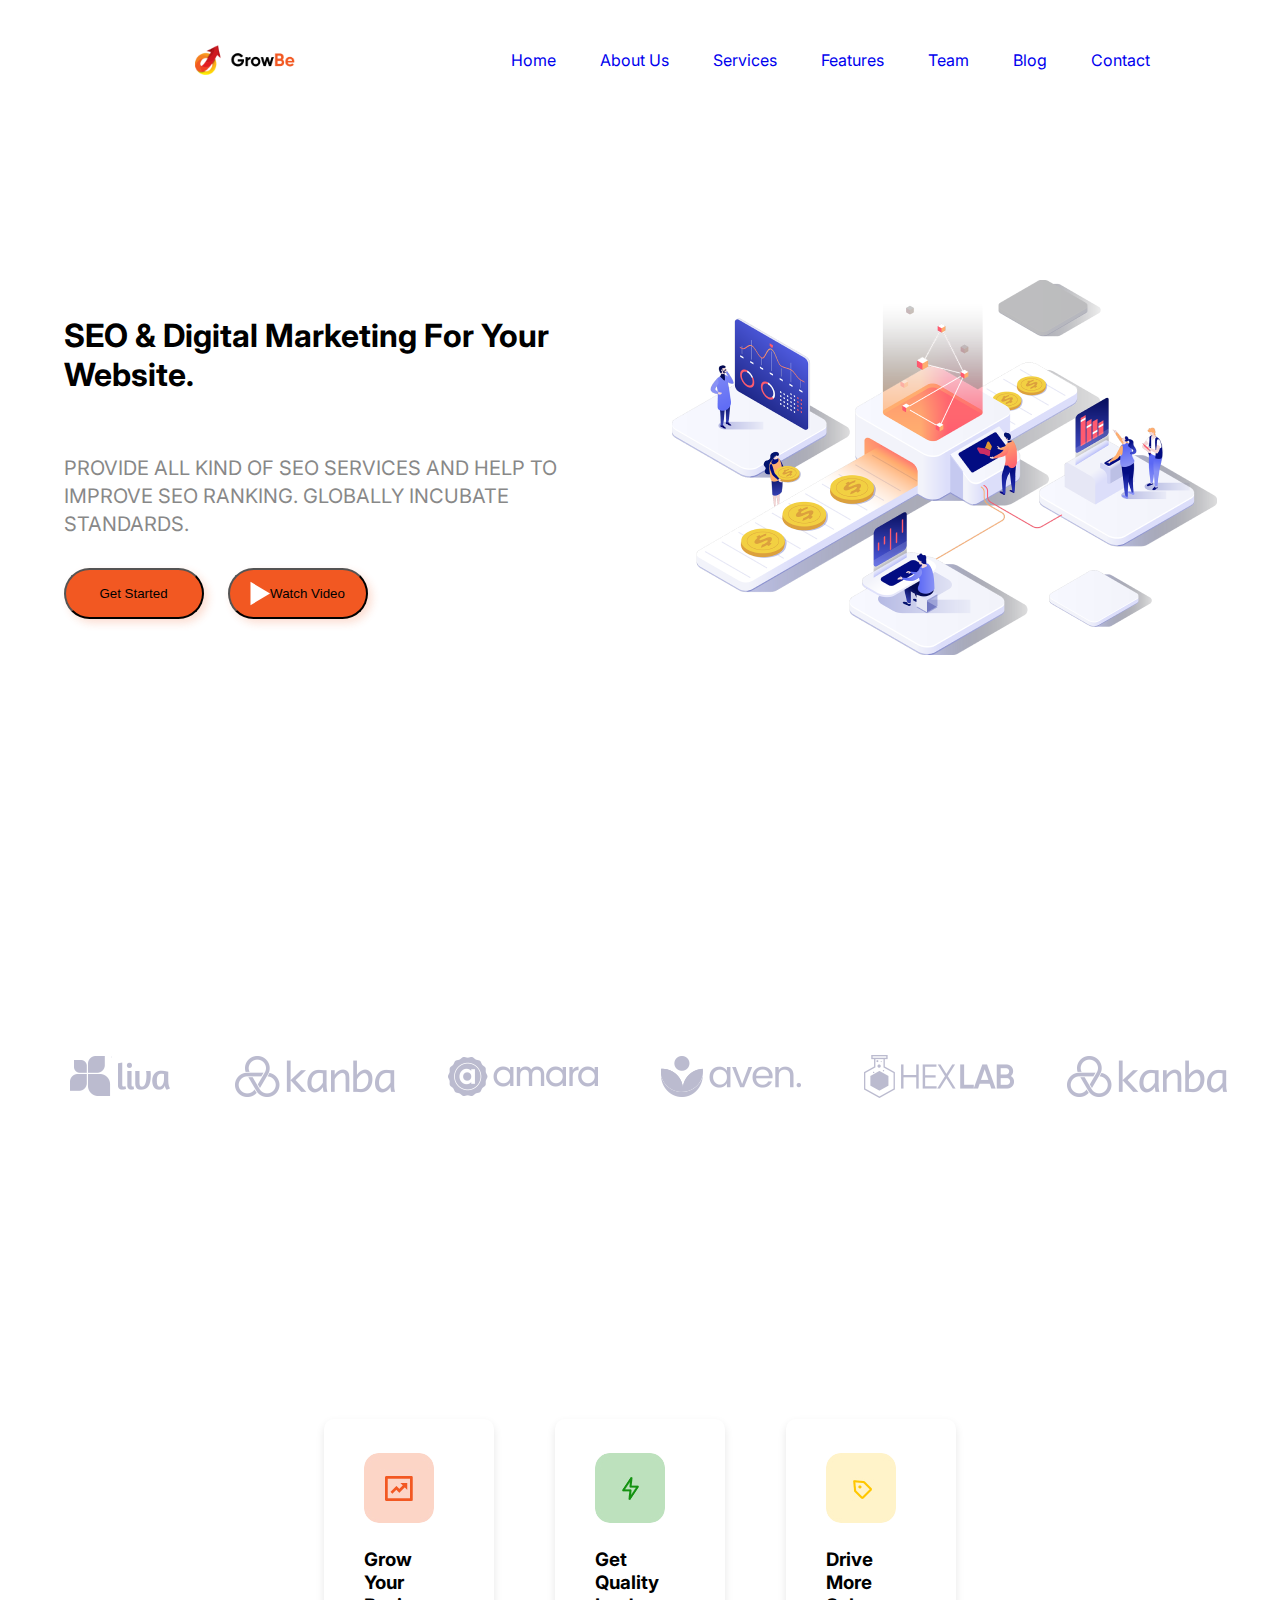
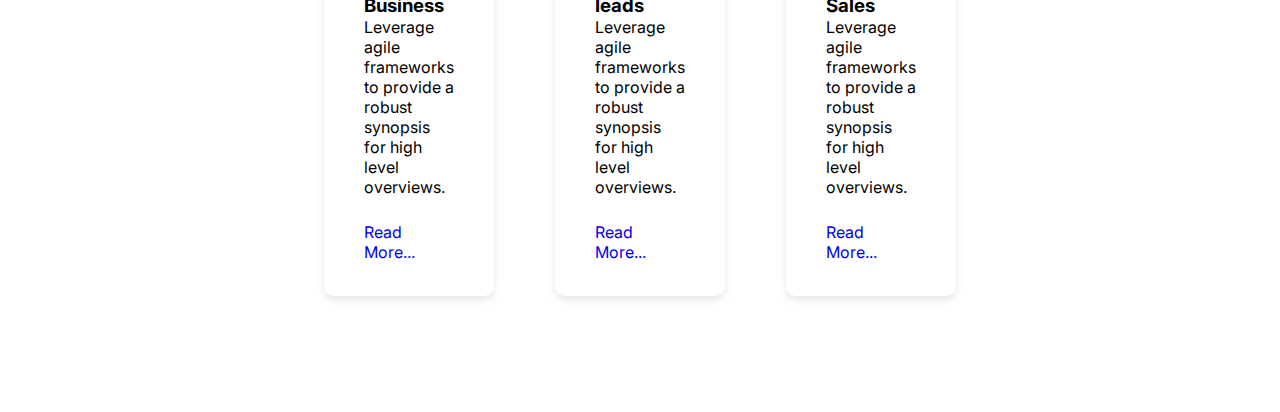
<file: cem5/index1.html>
<!DOCTYPE html>
<html lang="en">
<head>
    <meta charset="UTF-8">
    <meta name="viewport" content="width=device-width, initial-scale=1.0">
    <title>New__sait</title>
    <link rel="stylesheet" href="style3.css">
    <link rel="preconnect" href="https://fonts.googleapis.com">
    <link rel="preconnect" href="https://fonts.gstatic.com" crossorigin>
    <link href="https://fonts.googleapis.com/css2?family=Inter:ital,opsz,wght@0,14..32,100..900;1,14..32,100..900&display=swap" rel="stylesheet">
</head>
<body>
    <div class="top">
        <div class="header">
            <img src="./img/logo.png" alt="logo__header">

            <div class="header__link1">
                <a class="header__link" href="#">Home</a>
                <a class="header__link" href="#">About Us</a>
                <a class="header__link" href="#">Services</a>
                <a class="header__link" href="#">Features</a>
                <a class="header__link" href="#">Team</a>
                <a class="header__link" href="#">Blog</a>
                <a class="header__link" href="#">Contact</a>
            </div>

        </div>
        <div class="top__content">
            <img class="img__center" src="./img/hero.png" alt="centr__img">
            <div class="top__info">
                <h1 class="title">SEO & Digital
                    Marketing For Your
                    Website.</h1>
                <h3 class="subtitle">Provide all kind of seo services and help to improve
                    seo ranking. Globally incubate standards.</h3>
                <div class="top__buttons center">
                        <button class="button">Get Started</button>
                        <button class="button"><svg width="20" height="25" viewBox="0 0 20 25" fill="none" xmlns="http://www.w3.org/2000/svg">
                        <path d="M20 12.5L0.500001 24.1913L0.500002 0.808657L20 12.5Z" fill="white"/>
                        </svg>
                            Watch Video</button>
                </div>
            
            </div>
        
        </div>
        <div class="top__logos">
            <img src="./img/1.png" alt="logos1">
            <img src="./img/2.png" alt="logos2">
            <img src="./img/3.png" alt="logos3">
            <img src="./img/4.png" alt="logos4">
            <img src="./img/5.png" alt="logos5">
            <img src="./img/6.png" alt="logos">
        
        </div>
    </div>

<div class="content center">
    <div class="item">
        <div class="img__item">
            <img src="./img/icon.jpg" alt="icon_img1">
        </div>
        
        <div class="item__content">
            <h3 class="heading">Grow Your Business</h3>
            <p class="item__text">Leverage agile frameworks to provide a robust synopsis for high level overviews.</p>
        </div>
        
        <a href="#">Read More...</a>
    </div>
    <div class="item">
        <div class="img__item">
            <img src="./img/icon (1).jpg" alt="icon_img2">
        </div>
        
        <div class="item__content">
            <h3 class="heading">Get Quality Ieads</h3>
            <p class="item__text">Leverage agile frameworks to provide a robust synopsis for high level overviews.</p>
        </div>
        
        <a href="#">Read More...</a>
    </div>
    <div class="item">
        <div class="img__item">
            <img src="./img/icon (2).jpg" alt="icon_img2">
        </div>
        
        <div class="item__content">
            <h3 class="heading">Drive More Sales</h3>
            <p class="item__text">Leverage agile frameworks to provide a robust synopsis for high level overviews.</p>
        </div>
        
        
        <a href="#">Read More...</a>
    </div>
    
</div>

</body>
</html>
</file>
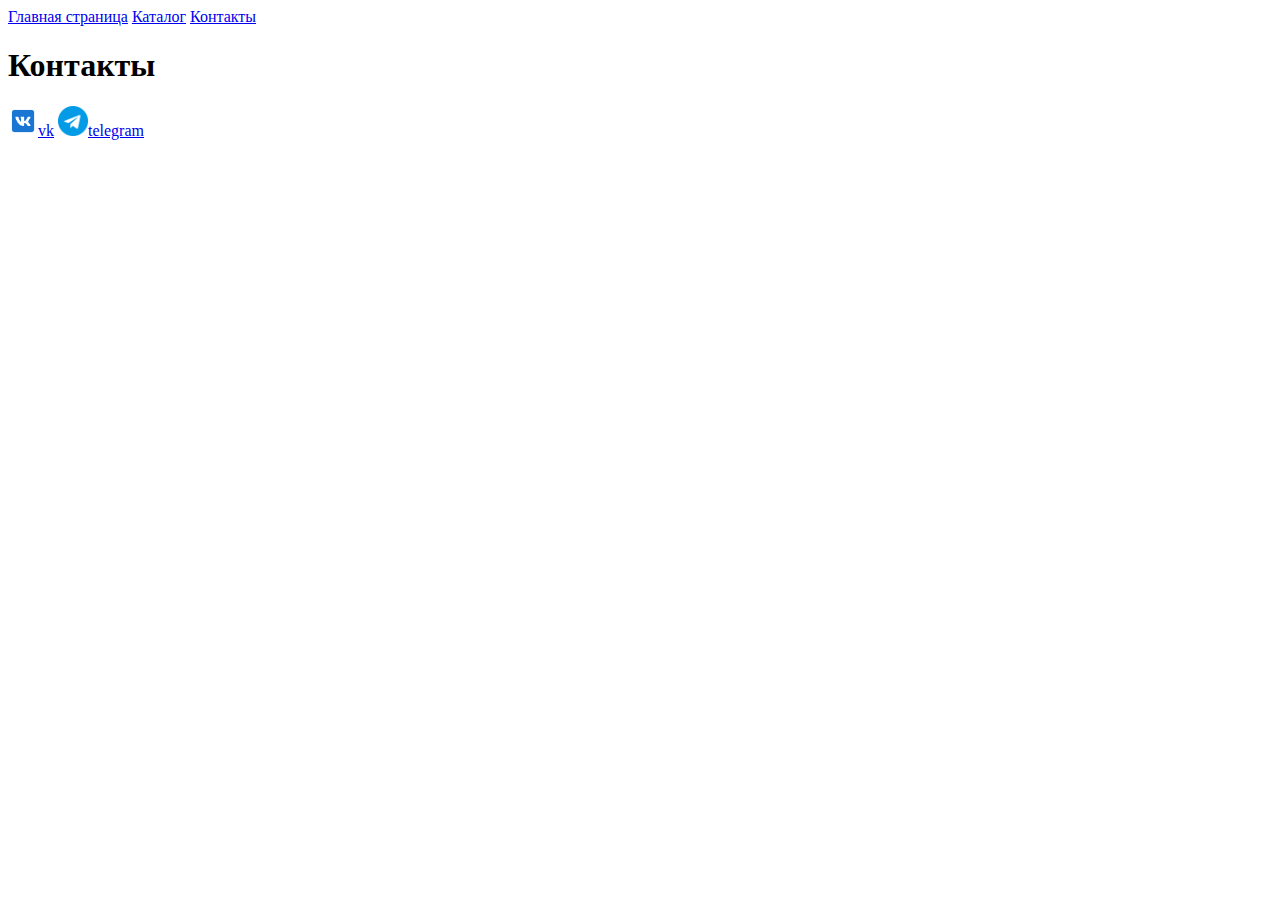
<file: dz1/contacts.html>
<!DOCTYPE html>
<html lang="en">
<head>
    <meta charset="UTF-8">
    <meta name="viewport" content="width=device-width, initial-scale=1.0">
    <title>Контакты</title>
</head>
<body>
    <a href="index.html">Главная страница</a>
    <a href="catalog/catalog.html">Каталог</a>
    <a href="contacts.html">Контакты</a>
    <h1>Контакты</h1>
    <a href="https://vk.com/id11096193"><img width="30" src="../img/vk.png" alt="">vk</a>
    <a href="https://t.me/shafirovaa"><img width="30" src="../img/telegram.png" alt="">telegram</a>
</body>
</html>
</file>
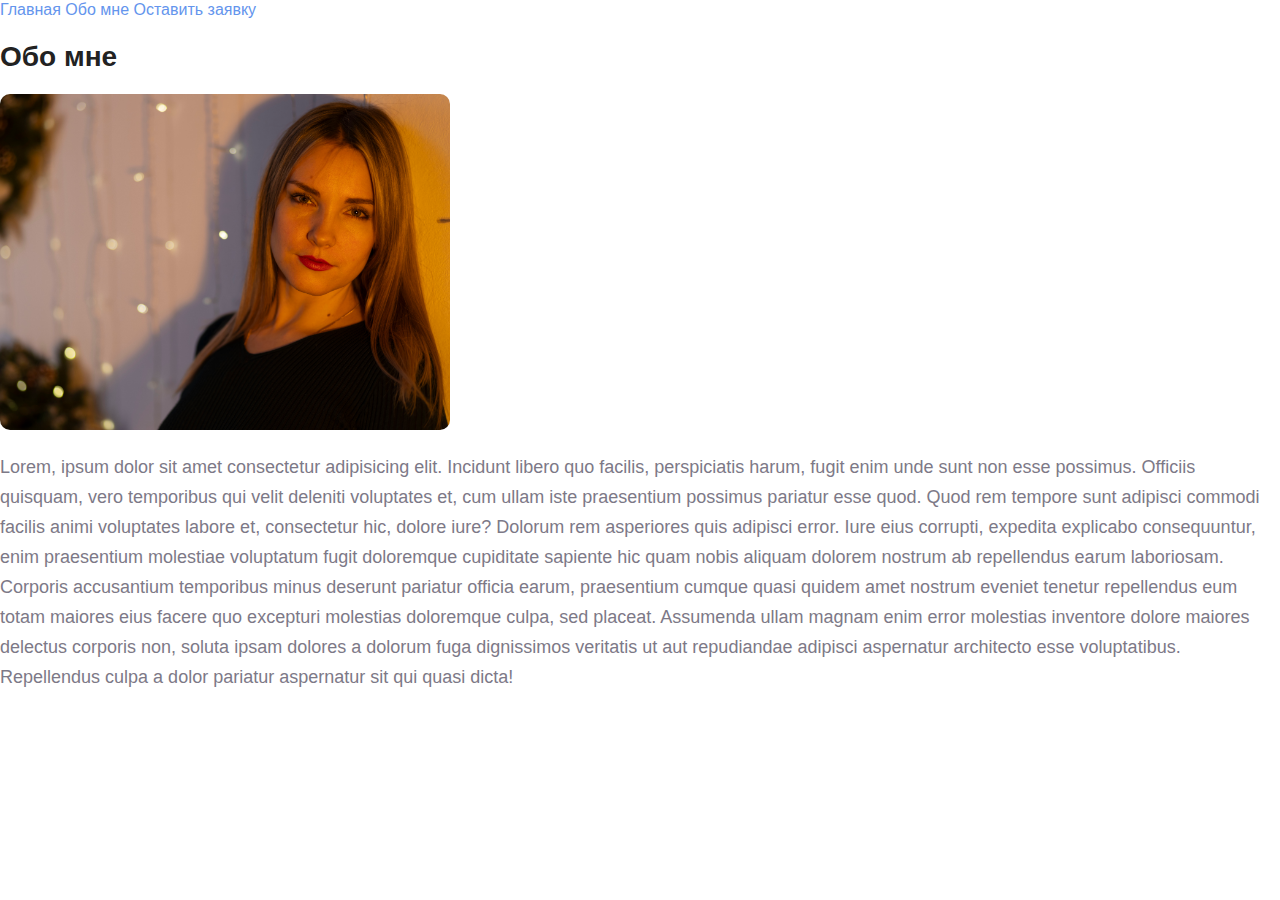
<file: info/about.html>
<!DOCTYPE html>
<html lang="ru">
<head>
    <meta charset="UTF-8">
    <meta name="viewport" content="width=device-width, initial-scale=1.0">
    <title>Обо мне</title>
    <link rel="stylesheet" href="../style1.css">
</head>
<body>
    <a class="menu" href="../cem1.html">Главная</a>
    <a class="menu" href="about.html">Обо мне</a>
    <a class="menu" href="../form.html">Оставить заявку</a>
    <h1 class="heading">Обо мне</h1>
    <img class="img" width="450" src="../img/foto.jpg" alt="Фото">
    <p class="text">Lorem, ipsum dolor sit amet consectetur adipisicing elit. Incidunt libero quo facilis, perspiciatis harum, fugit enim unde sunt non esse possimus. Officiis quisquam, vero temporibus qui velit deleniti voluptates et, cum ullam iste praesentium possimus pariatur esse quod. Quod rem tempore sunt adipisci commodi facilis animi voluptates labore et, consectetur hic, dolore iure? Dolorum rem asperiores quis adipisci error. Iure eius corrupti, expedita explicabo consequuntur, enim praesentium molestiae voluptatum fugit doloremque cupiditate sapiente hic quam nobis aliquam dolorem nostrum ab repellendus earum laboriosam. Corporis accusantium temporibus minus deserunt pariatur officia earum, praesentium cumque quasi quidem amet nostrum eveniet tenetur repellendus eum totam maiores eius facere quo excepturi molestias doloremque culpa, sed placeat. Assumenda ullam magnam enim error molestias inventore dolore maiores delectus corporis non, soluta ipsam dolores a dolorum fuga dignissimos veritatis ut aut repudiandae adipisci aspernatur architecto esse voluptatibus. Repellendus culpa a dolor pariatur aspernatur sit qui quasi dicta!</p>
</body>
</html>
</file>
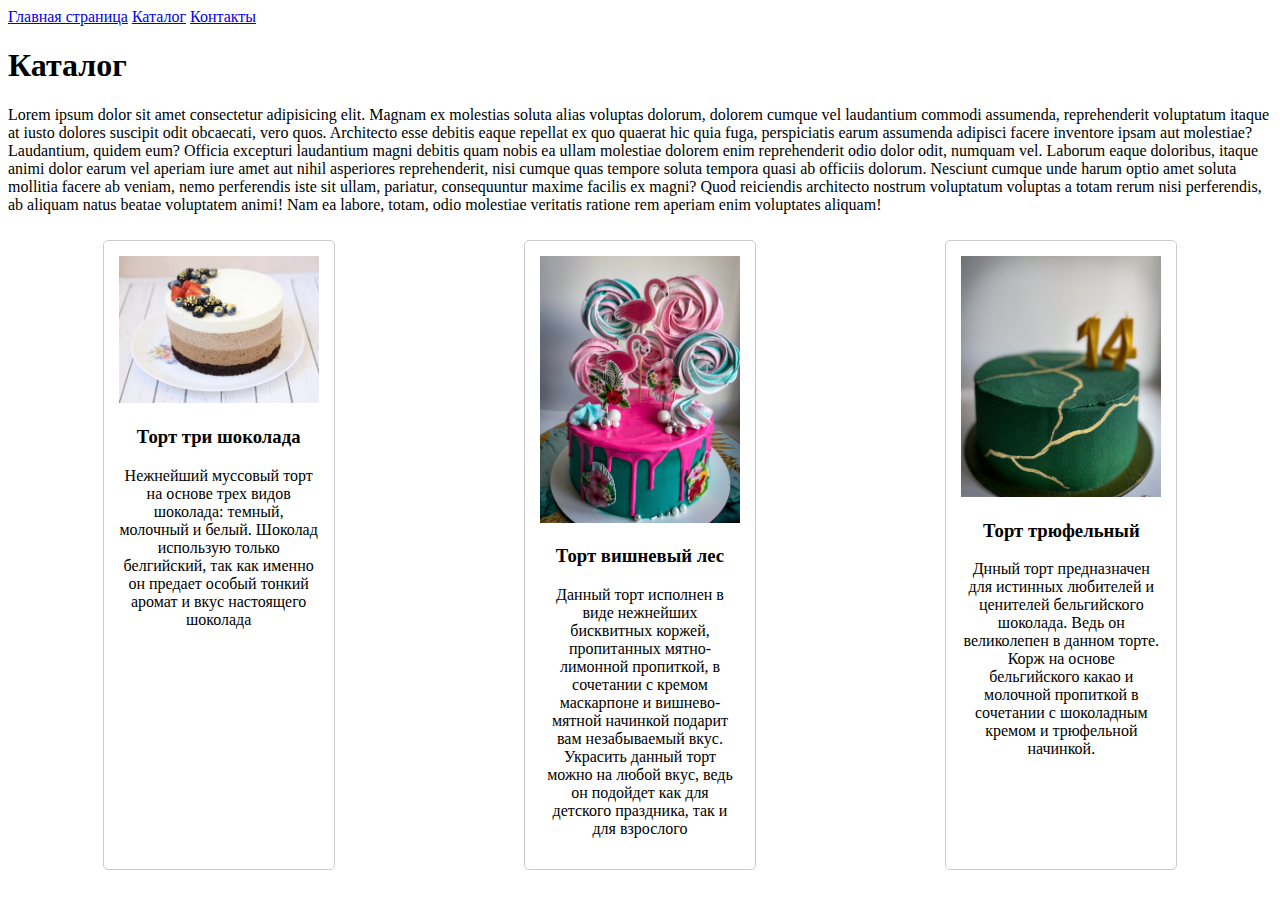
<file: dz1/catalog/catalog.html>
<!DOCTYPE html>
<html lang="en">
<head>
    <meta charset="UTF-8">
    <meta name="viewport" content="width=device-width, initial-scale=1.0">
    <title>Каталог</title>
    <style>
        .product-card {
            border: 1px solid #ccc;
            border-radius: 5px;
            padding: 15px;
            margin: 10px;
            width: 200px;
            text-align: center;
        }
        .product-image {
            width: 100%;
            height: auto;
        }
        .product-container {
            display: flex;
            justify-content: space-around;
            flex-wrap: wrap;
        }
    </style>
</head>
<body>
    <a href="../index.html">Главная страница</a>
    <a href="catalog.html">Каталог</a>
    <a href="../contacts.html">Контакты</a>
    <h1>Каталог</h1>
    <p>Lorem ipsum dolor sit amet consectetur adipisicing elit. Magnam ex molestias soluta alias voluptas dolorum, dolorem cumque vel laudantium commodi assumenda, reprehenderit voluptatum itaque at iusto dolores suscipit odit obcaecati, vero quos. Architecto esse debitis eaque repellat ex quo quaerat hic quia fuga, perspiciatis earum assumenda adipisci facere inventore ipsam aut molestiae? Laudantium, quidem eum? Officia excepturi laudantium magni debitis quam nobis ea ullam molestiae dolorem enim reprehenderit odio dolor odit, numquam vel. Laborum eaque doloribus, itaque animi dolor earum vel aperiam iure amet aut nihil asperiores reprehenderit, nisi cumque quas tempore soluta tempora quasi ab officiis dolorum. Nesciunt cumque unde harum optio amet soluta mollitia facere ab veniam, nemo perferendis iste sit ullam, pariatur, consequuntur maxime facilis ex magni? Quod reiciendis architecto nostrum voluptatum voluptas a totam rerum nisi perferendis, ab aliquam natus beatae voluptatem animi! Nam ea labore, totam, odio molestiae veritatis ratione rem aperiam enim voluptates aliquam!</p>
    <div class="product-container">
        <div class="product-card">
            <img src="../img/image1.jpg" alt="Торт три шоколада" class="product-image">
            <h3>Торт три шоколада</h3>
            <p>Нежнейший муссовый торт на основе трех видов шоколада: темный, молочный и белый. Шоколад использую только белгийский, так как именно он предает особый тонкий аромат и вкус настоящего шоколада</p>
        </div>
        <div class="product-card">
            <img src="../img/image2.jpg" alt="Торт вишневый лес" class="product-image">
            <h3>Торт вишневый лес</h3>
            <p>Данный торт исполнен в виде нежнейших бисквитных коржей, пропитанных мятно-лимонной пропиткой, в сочетании с кремом маскарпоне и вишнево-мятной начинкой подарит вам незабываемый вкус. Украсить данный торт можно на любой вкус, ведь он подойдет как для детского праздника, так и для взрослого</p>
        </div>
        <div class="product-card">
            <img src="../img/image3.jpg" alt="Торт трюфельный" class="product-image">
            <h3>Торт трюфельный</h3>
            <p>Днный торт предназначен для истинных любителей и ценителей бельгийского шоколада. Ведь он великолепен в данном торте. Корж на основе бельгийского какао и молочной пропиткой в сочетании с шоколадным кремом и трюфельной начинкой.</p>
        </div>
    </div>
</body>
</html>
</file>
<file: style1.css>
body {
    font-family: Arial, sans-serif;
    margin: 0;
}
a {
    text-decoration: none;
}

.menu {
    color: cornflowerblue;
    font-size: 16px;
    line-height: 20px;
}
.heading {
    color:#222222;
    font-size: 28px;
    line-height: 36px;
    font-weight: 700;
}
.text {
    font-style: normal;
    font-weight: 300;
    font-size: 18px;
    line-height: 30px;
    color: #7d7987;
}
.headline {
    color: coral;
    font-style: normal;
    font-weight: 700;
    font-size: 36px;
    line-height: 80px;
}
.img {
    border-radius: 10px;

}
.button {
    width: 200px;
    height: 30px;
    outline: none;
    border: 1px solid #ccc;
    border-radius: 15px;
    font-size: 14px;
    line-height: 30px;
    font-family: sans-serif;
}
.btn {
    width: 100px;
    height: 30px;
    font-size: 14px;
    border: 1px solid #ccc;
    border-radius: 10px;
}
</file>
<file: cem2/style.css>
.heading {
    color: darkblue;
}

.title {
    background-color: rgb(181, 181, 245);
}
</file>
<file: cem5/style3.css>
* {
    margin: 0;
    padding: 0;
}

body {
    font-family: 'Inter', sans-serif;
}

a {
    text-decoration: none;
}

img {
    max-width: 100%;
}

.center {
    padding: 0 calc(50% - 960px);
}

.top {
    width: 100%;
    height: auto;
}

.header {
    display: flex;
    align-items: center;
    justify-content: space-evenly; 
    flex-direction: row;
    width: 100%;
    max-width: 1920px;
    padding: 40px;
    margin: auto;
    gap: 46px;
}

.header img {
    max-width: 100px;
    height: auto;
}

.header__link1 {
    display: flex;
    align-items: center;
    gap: 14px;
}

.header__link {
    padding: 10px 15px;
    display: flex;
    align-items: center;
    justify-content: center;
    gap: 10px;
    white-space: nowrap;
    transition: background-color 0.3s ease;
}
.header__link:hover {
    background-color: rgba(242, 88, 34, 0.1); 
}

.top__content {
    margin: 160px 0 197px;
    display: flex;
    align-items: center;
    justify-content: center;
    flex-direction: row-reverse;
    gap: 52px;
}

.img__center {
    width: 545px;
}

.top__info {
    width: 556px;
    display: flex;
    align-items: flex-start;
    flex-direction: column;
    gap: 20px;
}

.subtitle {
    margin-bottom: 10px;
    text-transform: uppercase;
    font: 400 20px / 1.4 "Inter", sans-serif;
    color: #888;
}

.title {
    font: 700 60px / 1.2;
    color: #000;
    margin-bottom: 40px;
}

.top__buttons {
    display: flex;
    gap: 24px;
}

.button {
    border-radius: 56px;
    padding: 16px 10px;
    width: 140px;
    height: 51px;
    box-shadow: 4px 4px 8px 0 rgba(242, 88, 34, 0.2);
    background: #f25822;
    display: flex;
    align-items: center;
    justify-content: center;
    transition: background-color 0.3s ease;
}
.button:hover {
    background: #d3471b;
}

.top__logos {
    display: flex;
    align-items: center;
    justify-content: center;
    gap: 48px;
    padding: 100px 0;
    width: 100%;
    height: 250px;
    background: #fff;
}

.content {
    padding: 100px 373px;
    height: 510px;
    display: flex;
    align-items: center;
    justify-content: center;
    flex-direction: row;
    gap: 61px;
}

.item {
    width: 310px;
    height: auto;
    padding: 34px 40px;
    display: flex;
    flex-direction: column;
    gap: 25px;
    box-shadow: 0 4px 8px rgba(0, 0, 0, 0.1);
    border-radius: 10px;
    transition: transform 0.2s ease;
}
.item:hover {
    transform: translateY(-5px);
}

.img__item {
    display: flex;
    border-radius: 15px;
    width: 70px;
    height: 70px;
    overflow: hidden;
}

.img1__item, .img2__item, .img3__item {
    width: 70px;
    height: 70px;
}

.img1__item {
    background-image: url('data:image/svg+xml;utf8,<svg ... />'); /* Укажите полный код SVG */
    background-size: cover;
}

.img2__item {
    background-image: url('data:image/svg+xml;utf8,<svg ... />'); /* Укажите полный код SVG */
    background-size: cover;
}

.img3__item {
    background-image: url('data:image/svg+xml;utf8,<svg ... />'); /* Укажите полный код SVG */
    background-size: cover;
}

@media (max-width: 1024px) {
    .center {
        padding: 0 20px;
    }

    .header {
        display: flex;
        flex-direction: row;
        align-items: center;
    }

    .header__link1 {
        flex-direction: row;
        align-items: center;
        display: flex;
        gap: 1px;
        flex-wrap: wrap;
    }
    .logo__header {
        max-width: 100px;
        height: auto;
        margin-right: 0;
    }

    .top__content {
        flex-direction: column-reverse;
        align-items: center;
        margin: 80px 0;
        display: flex;
        flex-wrap: wrap;
        justify-content: center;
    }

    .top__info {
        width: 100%;
        max-width: 556px;
        align-items: center;
        flex-direction: column;
        text-align: center;
    }

    .content {
        padding: 20px;
        flex-wrap: wrap;
        justify-content: center;
        align-content: center;
    }

    .item {
        width: 90%;
        max-width: 310px;
        height: auto;
        padding: 20px;
        display: flex;
        flex-direction: column;
        align-items: center;
        text-align: center;


    }

    .top__buttons {
        flex-direction: column;
        align-items: center;
        gap: 20px;
    }

    .top__logos {
        gap: 20px;
        flex-wrap: wrap;
        justify-content: center;
        align-content: center;
    }
}
@media (max-width: 767px) {

    .center {
        padding-left: 16px;
        padding-right: 16px;
        }
    .top__content {
        width: 100%;
    }
    .text {
        width: 100%;
    }
    .header {
        flex-direction: column;
        align-items: center;
        padding: 10px;
    }
    .header__link1 {
        flex-direction: row;
        justify-content: center;
        gap: 10px;
    }
    .top__logos {
        padding: 100px 0;
        margin-bottom: 150px;
    }
}
</file>
<file: cem6/style!.css>
* {
    margin: 0;
    padding: 0;
}

body {
    font-family: 'Lato', sans-serif;
    background-color: #F1E4E6; 
    max-width: 1600px;
    margin: 0 auto;
}
a {
    text-decoration: none;
}
.center {
    padding: 0 calc(50% - 800px);
}

.top {
    display: flex;
    flex-direction: column; 
    align-items: center;
}
.header {
    width: 100%; 
    background-color: #222; 
    padding: 10px 20px; 
    display: flex; 
    align-items: center; 
    justify-content: space-around; 
    position: fixed; 
    top: 0; 
    z-index: 1000;
    margin-bottom: 20px;
}
.top__content {
    display: flex;
    margin-top: 100px;
    width: 100%;
    align-items: center;
}

.promo_container {
    display: flex;
    align-items: center;
}

.text__content_container {
    display: flex;
}
.promo__img__photo {
    width: 800px;
}

.stripe {
    margin-right: 10px; 
}

.text__content {
    display: flex; 
    flex-direction: column;
}
.slogan {
    font: 900 48px "Lato", sans-serif;
    color: #222;
}

.desc {
    font: 700 32px "Lato", sans-serif;
}

.subject {
    font: 700 32px "Lato", sans-serif;
    color: #f16d7f;
}

.offer {
    display: flex;
    justify-content: center;
    margin-bottom: 30px;
    flex-wrap: wrap;
    margin-top: 100px;
    margin-bottom: 100px;
}

.offer-item {
    position: relative;
    margin: 0 15px; 
    text-align: center;
    overflow: hidden;
    transition: transform 0.3s ease;
}
.offer-content {
    position: relative;                
}
.offer-content:hover {
    transform: scale(1.05);
}
.offer-content:hover img {
    transform: scale(1.1);
}
.img__offer {
    width: 100%;                       
    height: auto;                     
}
.offer-item:nth-child(4) {
    flex: 0 0 100%;                   
}
.offer-item h3.subtitle, 
.offer-item h2.title {
    margin: 5px 0;                   
}
.offer-item:nth-child(4) {
    margin-top: 30px;               
}
.tab {
    position: absolute; 
    bottom: 20px; 
    left: 50%; 
    transform: translateX(-50%); 
    color: #fff;
    padding: 5px 10px; 
    border-radius: 5px; 
    text-align: center; 
}

.title {
    font: 700 24px "Lato", sans-serif;
    margin: 5px 0;
    color: #f16d7f;
}

.subtitle {
    font: 400 16px "Lato", sans-serif;
    margin: 0;
    color: #fff;
}
.products__caption {
    margin-top: 100px;
    display: flex;
    flex-direction: column;
    align-items: center;
    margin-bottom: 50px;
}
.desc2 {
    font: 400 30px "Lato", sans-serif;
    color: #222;
}
.desc3 {
    font: 400 14px "Lato", sans-serif;
    color: #9f9f9f;
}
.product__items {
    display: grid;
    gap: 30px;
    grid-template-columns: repeat(3, 360px);
    justify-content: center;
    
}
.item img {
    transition: transform 0.3s;
}
.item:hover img {
    transform: scale(1.1);
}
.item__text {
    font: 400 13px "Lato", sans-serif;
    color: #000;
}
.item__head {
    font: 300 14px "Lato", sans-serif;
    color: #5d5d5d;
}
.item__price {
    font: 400 16px "Lato", sans-serif;
    color: #f16d7f;
}
.item {
    border-radius: 10px;
    display: flex;
    flex-wrap: wrap;
    align-content: center;
    align-items: flex-end;
    flex-direction: row;
    margin-bottom: 50px;
    position: relative;
}
.item:hover {
    transform: scale(1.05);
    transition: transform 0.3s;
}
.product_new::after {
    position: absolute;
    top: 8px;
    right: 8px;
    content: 'new';
    width: 35px;
    height: 35 px;
    background-color: #f16d7f;
    color: #fff;
    display: flex;
    justify-content: center;
    align-items: center;
}
.button__item {
    display: flex;
    justify-content: center; 
    margin-top: 20px; 
}

.button {
    display: flex; 
    justify-content: center;
    align-items: center;
    width: 212px; 
    height: 48px; 
    background-color: transparent; 
    border: 2px solid #f16d7f; 
    border-radius: 5px; 
    color: #f16d7f; 
    text-decoration: none;
    font: 400 16px "Lato", sans-serif; 
    transition: background-color 0.3s, color 0.3s; 
    margin-bottom: 50px;
}
.button:hover {
    background-color: #d273a4;
    transform: translateY(-2px);
    transition: background-color 0.3s, transform 0.3s;
}
.possibilities {
    background-color:  #222224;
    max-height: 340px;
    display: flex;
    justify-content: center;
    align-items: center;
    align-content: center;
    padding-top: 100px;
}

.title__possibilitles {
    font: 400 19px "Lato", sans-serif;
    color: #fbfbfb;
}
.text__possibilitles {
    font: 300 13px "Lato", sans-serif;
    text-align: center;
    color: #fbfbfb;
    margin-bottom: 100px;
}
.item__possibilitles {
    display: flex;
    flex-wrap: nowrap;
    flex-direction: column;
    justify-content: center;
    align-items: center;
}
.subscription {
    background-image: url(./img/subscribe.jpg);
    background-size: cover;        
    background-position: center;   
    background-repeat: no-repeat;   
    padding: 50px;                 
    color: #222224;  
    display: flex;
    flex-wrap: nowrap;
    align-content: center;
    justify-content: center;
    align-items: center;              
}
.subscribe__text {
    font: 400 20px "Lato", sans-serif;
    text-align: center;
    color: #222224;
}
.subscribe__text2 {
    font: italic 400 20px "Lato", sans-serif;
}
.subscribe__info {
    width: 359px;
    display: flex;
    flex-direction: row;
    flex-wrap: wrap;
    align-content: center;
    justify-content: center;
    align-items: center;
}
.subscribe__form {
    width: 557px;
    display: flex;
    flex-direction: column;
    flex-wrap: wrap;
    align-content: center;
    justify-content: center;
    align-items: center;
}

.title__subscribe {
    font: 700 24px / 1.672 "Lato", sans-serif;
    text-align: center;
    color: #222224;
}
.title__text__subscribe {
    font: 400 18px / 1.672 "Lato", sans-serif;
}
.input__container {
    display: flex;                     
    align-items: center;              
    width: 100%;                      
    max-width: 356px;                 
}
.email__input {
    max-width: 256px;
    flex: 1;                          
    padding: 10px;                    
    border: 1px solid #ccc;           
    border-radius: 15px 0 0 15px;               
    margin-right: 0;               
    background-color: rgba(255, 255, 255, 0.8);
}
.subscribe__button {
    max-width: 100px;
    padding: 10px 20px;               
    background-color: #f16d7f;        
    color: #fff;                       
    border: none;                      
    border-radius: 0 15px 15px 0;              
    cursor: pointer;                   
    transition: background-color 0.3s, transform 0.3s;
    margin-left: 0;
    display: flex;
    align-items: center;
    justify-content: center;
    text-align: center;
}
.subscribe__button:hover {
    background-color: #e05a72;
    transform: scale(1.05);
}
.copyright {
    background-color: #222224;
    height: 79px;
    display: flex;
    justify-content: space-around;
    align-items: center;
    background-color: #222224;
    
    
}
.copyright__text {
    font: 400 16px "Lato", sans-serif;
    color: #fbfbfb;
}
.copyright__icon {
    display: flex;
    gap: 10px;

}
.copyright__icon a {
    display: flex;                          
    justify-content: center;                
    align-items: center;                    
    width: 31px;                             
    height: 32px;                            
    background-color: #fff;                  
    border-radius: 5px;                     
}

.copyright__icon img {
    width: 10px;                             
    height: auto;                            
}
.menu-icon:hover {
    cursor: pointer;
    transform: scale(1.1); 
    transition: transform 0.3s; 
}
.menu-popup {
    display: none; 
    position: fixed;
    right: 0;
    top: 0;
    width: 250px;
    height: 100%;
    background-color: #fff;
    box-shadow: -2px 0 5px rgba(0, 0, 0, 0.5);
    z-index: 1000;
    padding: 20px;
    overflow-y: auto; 
    transition: transform 0.3s ease; 
}

.menu-popup h2 {
    margin-bottom: 30px;
}

.menu-popup ul {
    list-style: none;
    padding: 0;
}

.menu-popup ul li {
    margin-bottom: 10px;
}

.menu-popup ul li a {
    color: #000; 
    text-decoration: none; 
}
.menu-popup ul li > a {
    color: #f16d7f;
}
.menu-popup ul li:hover > a {
    color: #e05a72; 
}
.menu-popup ul ul {
    list-style: none; 
    padding-left: 20px; 
}

.menu-popup ul ul li a {
    color: #000; 
    text-decoration: none; 
}
.menu-popup button {
    margin-top: 20px;
    padding: 10px 15px;
    background-color: #f16d7f; 
    color: white;
    border: none;
    cursor: pointer;
    border-radius: 5px;
    transition: background-color 0.3s, transform 0.3s; 
}

.menu-popup button:hover {
    background-color: #e05a72; 
    transform: scale(1.05); 
}
@media (max-width: 1024px) {
    .center {
        padding: 0 20px;
    }
    .body {
        padding: 0 10px;
        box-sizing: border-box;
    }
    .top {
        margin-bottom: 100px; 
    }
    .top__content center {
        width: 100%;                
        max-width: 768px;          
        margin: 0 auto;             
        padding: 0 20px; 
                  
    }
    .promo_container {
        width: 100%;                
        max-width: 768px;
        display: flex;
        justify-content: flex-end;
    }
    .offer {
        display: grid; 
        grid-template-columns: repeat(3, 1fr);
        justify-items: center;
        justify-content: center;
    }
    .offer-item {
        box-sizing: border-box;
    }
    .offer-item:nth-child(4) {
        grid-column: 1 / -1;
        margin-top: 20px;
        
    }
    .img__offer:nth-of-type(4) {
        display: flex;               
        flex-direction: column;       
        align-items: center;         
        text-align: center;           
        width: 100%; 
        max-height: 720px;                 
        padding: 20px;                
    }

   .products__caption {
        margin-bottom: 100px;
   }
    .product__items {
        display: grid;                
        grid-template-columns: repeat(2, 1fr);
        gap: 20px;
        padding: 0 10px;
        max-width: 100%; 
        margin: 0 auto;
        justify-items: center;
    }
    .item {
        width: 100%;     
        max-width: 360px;            
        box-sizing: border-box;       
    }

}
@media (max-width: 767px) {
    .promo__img__photo {
        display: none; 
    }
    .center {
        padding-left: 16px;
        padding-right: 16px;
    }
   
    .header {
        width: 100%;
        padding: 10px;
        box-sizing: border-box;
    }

    .offer {
        display: flex;
        flex-direction: column; 
        align-items: center; 
    }

    .offer-items {
        display: flex;
        flex-direction: column; 
        justify-content: center; 
        width: 100%; 
        align-items: center;
    }

    .offer-item {
        display: flex;
        flex-direction: column; 
        align-items: center;
        margin-bottom: 20px; 
        width: 100%; 
    }
    .img__offer big {
        width: 343px;
        height: 111px;
    }
    .offer-item .img__offer {
        width: 100%; 
        height: auto; 
    }

    .offer-item:nth-child(4) {
        text-align: center;   
    }
    
    .product__items {
        display: flex;   
        flex-direction: column;       
        align-items: center;           
        gap: 20px;                    
        padding: 0 16px;                
    }
    .offer-item:nth-child(4) .img__offer {
        width: 343px;      
        height: 111px;    
    }
    .item {
        width: 100%;                   
        max-width: 310px;              
        box-sizing: border-box;          
        padding: 20px;                  
        text-align: center;            
    }
    .possibilities {
        height: 610px;
        background-color: #222224;
        max-height: 340px;
        display: flex;
        justify-content: center;
        align-items: center;
        align-content: center;
        padding-top: 100px;
        flex-wrap: wrap;
        flex-direction: row;
        padding-top: 150px;
        padding-bottom: 100px;
    }
    .subscription {
        max-height: 609px;
        background-image: url(./img/subscribe.jpg);
        background-size: cover;
        background-position: center;
        background-repeat: no-repeat;
        padding: 50px;
        color: #222224;
        display: flex;
        flex-wrap: wrap;
        align-content: center;
        justify-content: center;
        align-items: center;
        padding-top: 100px;
        padding-bottom: 100px;
    }
    .subscribe__info {
        margin-bottom: 100px;
    }
}
</file>
<file: lec3/style2.css>
* {
    margin: 0;
    padding: 0;
}
body {
  font-family: "Open Sans", serif;
  
}
.center {
    padding-left: calc(50% - 573px);
    padding-right: calc(50% - 573px);
}
a {
    text-decoration: none;
}
.top {
    padding-bottom: 99px;
    background-color: #020a18;
}
.header {
    padding-top: 39px;
    padding-bottom: 39px;
    display: flex;
    gap: 32px;
    flex-direction: row;
    flex-wrap: wrap;
    align-content: center;
    justify-content: space-evenly;
    align-items: stretch;
    
}
.header__link {
    color: #fff;
}
.top__content {
    margin-top: 160px;
    margin-bottom: 197px;
    display: flex;
    flex-direction: row-reverse;
    flex-wrap: wrap;
    justify-content: center;
    align-items: center;
    gap: 40px;

}
.subtitle {
    margin-bottom: 10px;
    font: 600 18px / 1.6 "Open Sans", sans-serif;
    text-transform: uppercase;
    color: #3a68b8;
}
.title {
    margin-bottom: 40px;
    font: 800 55px / 1.3 "Open Sans", sans-serif;
    color: #fff;
}
.text {
    font: 600 18px / 1.6 "Open Sans", sans-serif;
    color: #fff;
}
.top__buttons {
    margin-top: 50px;
    display: inline-flex;
    flex-direction: row;
    flex-wrap: wrap;

}
.button {
    
    border-radius: 5px;
    padding: 15px 30px;
    width: 171px;
    height: 57px;background-color: #3a68b8
}
.top__logos {
    width: 1147px;
    height: 59px;
    display: flex;
    align-items: center;
    justify-content: flex-start;
    flex-direction: row;
    gap: 32px;
    
}

.top__info {
    width: 604px;
    height: 415px;
}
@media (max-width: 1024px) {

}
</file>
